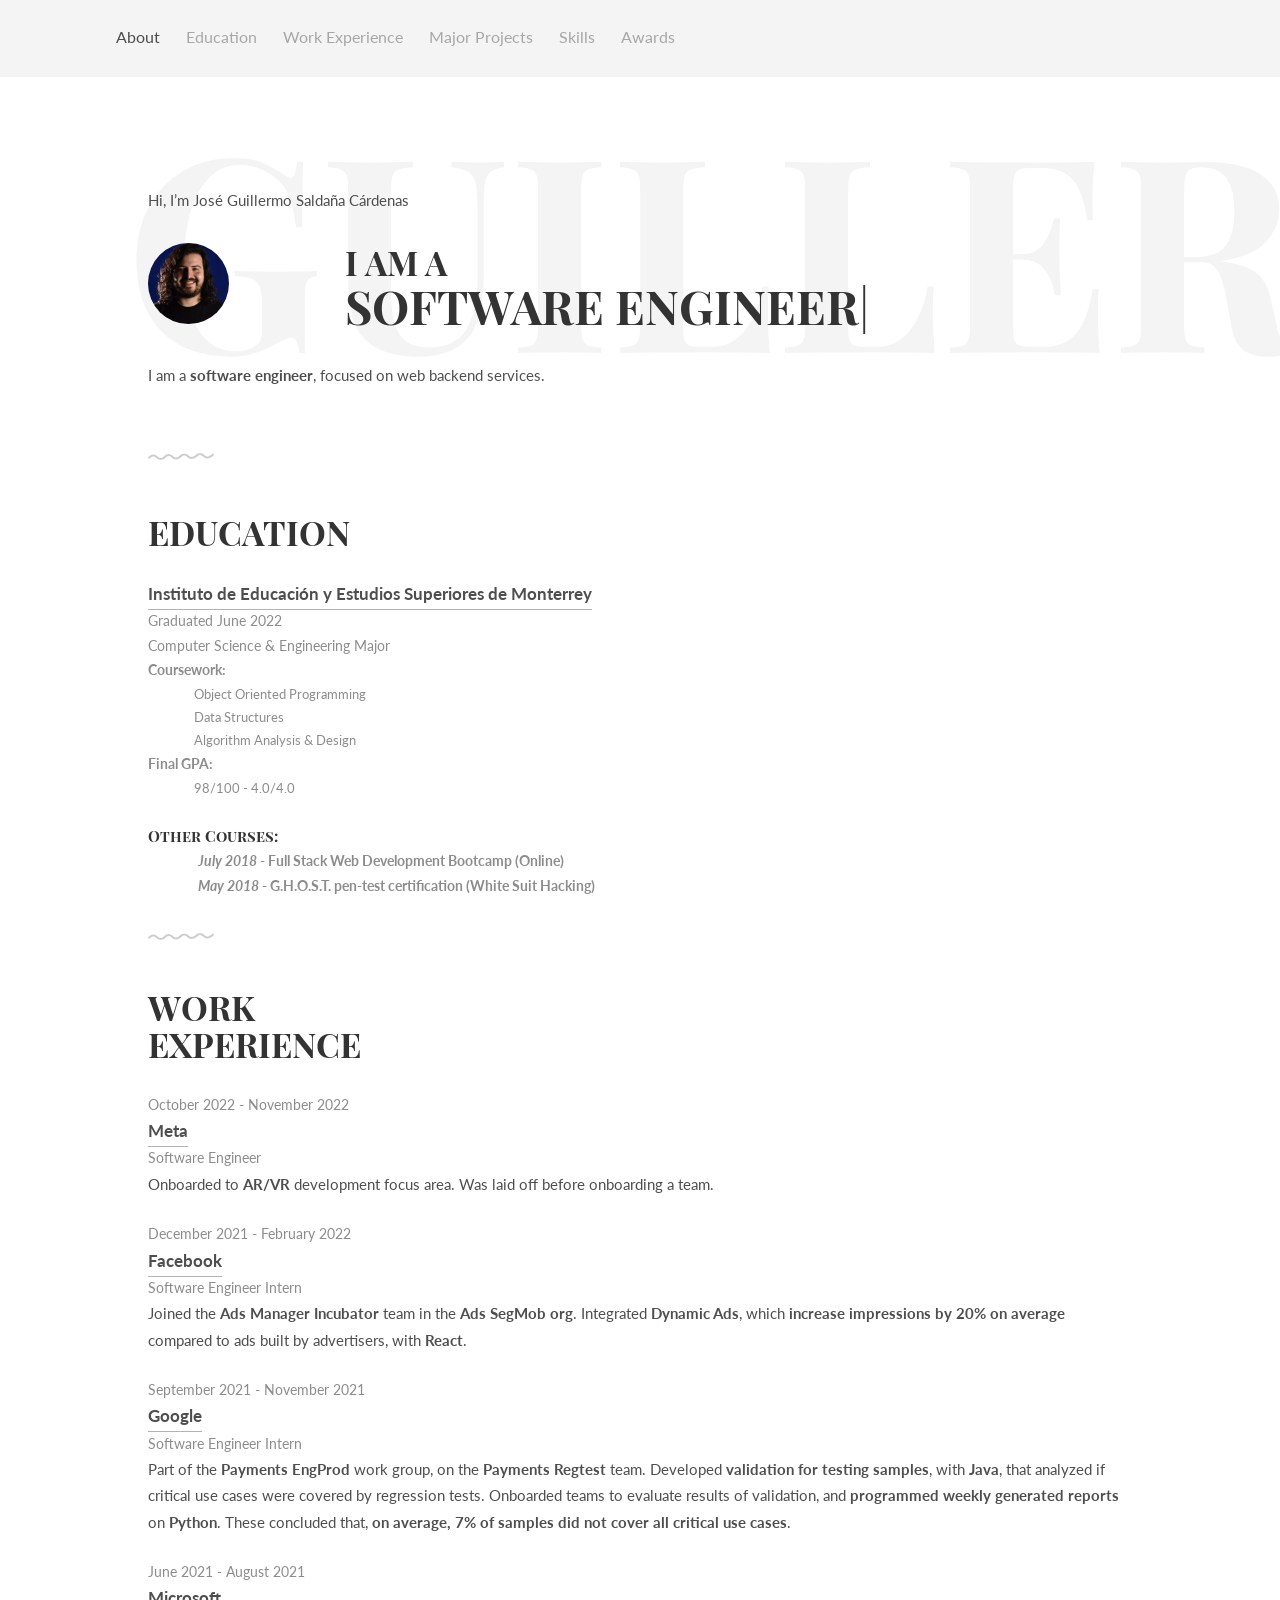
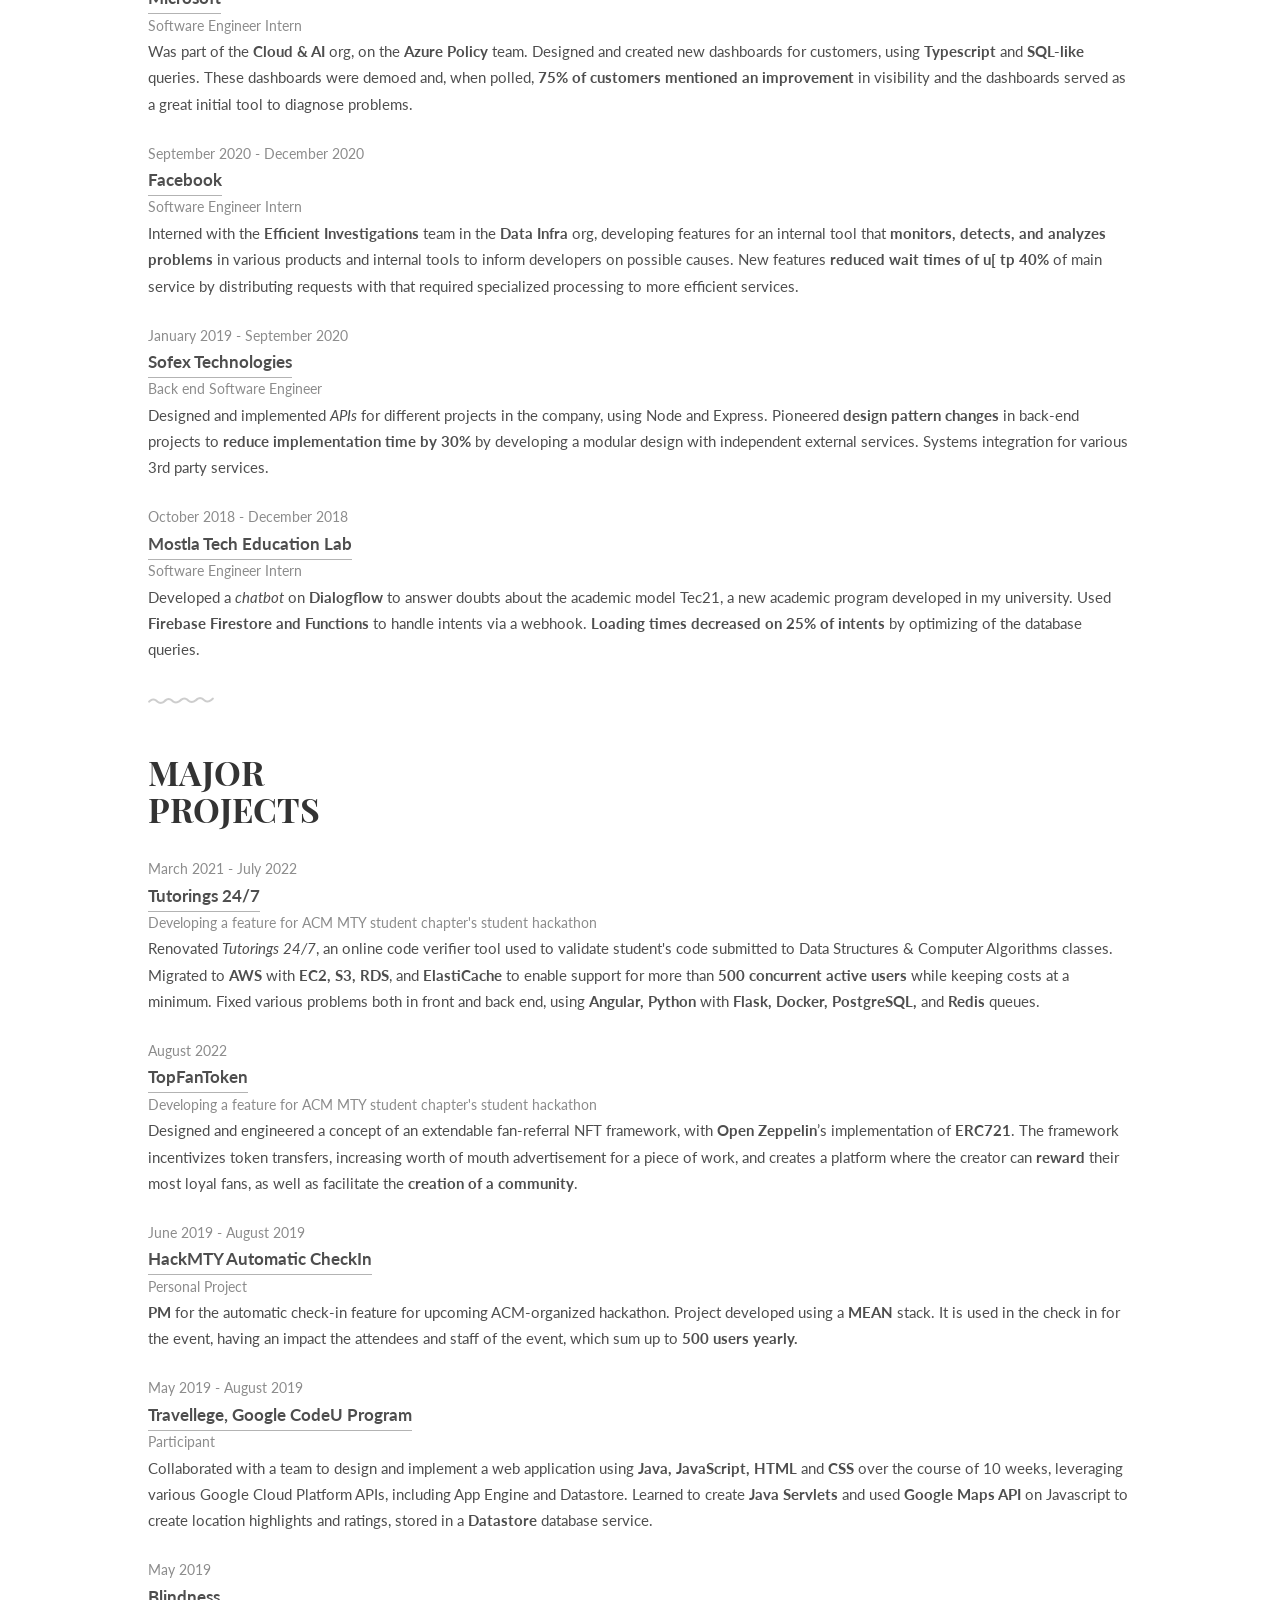
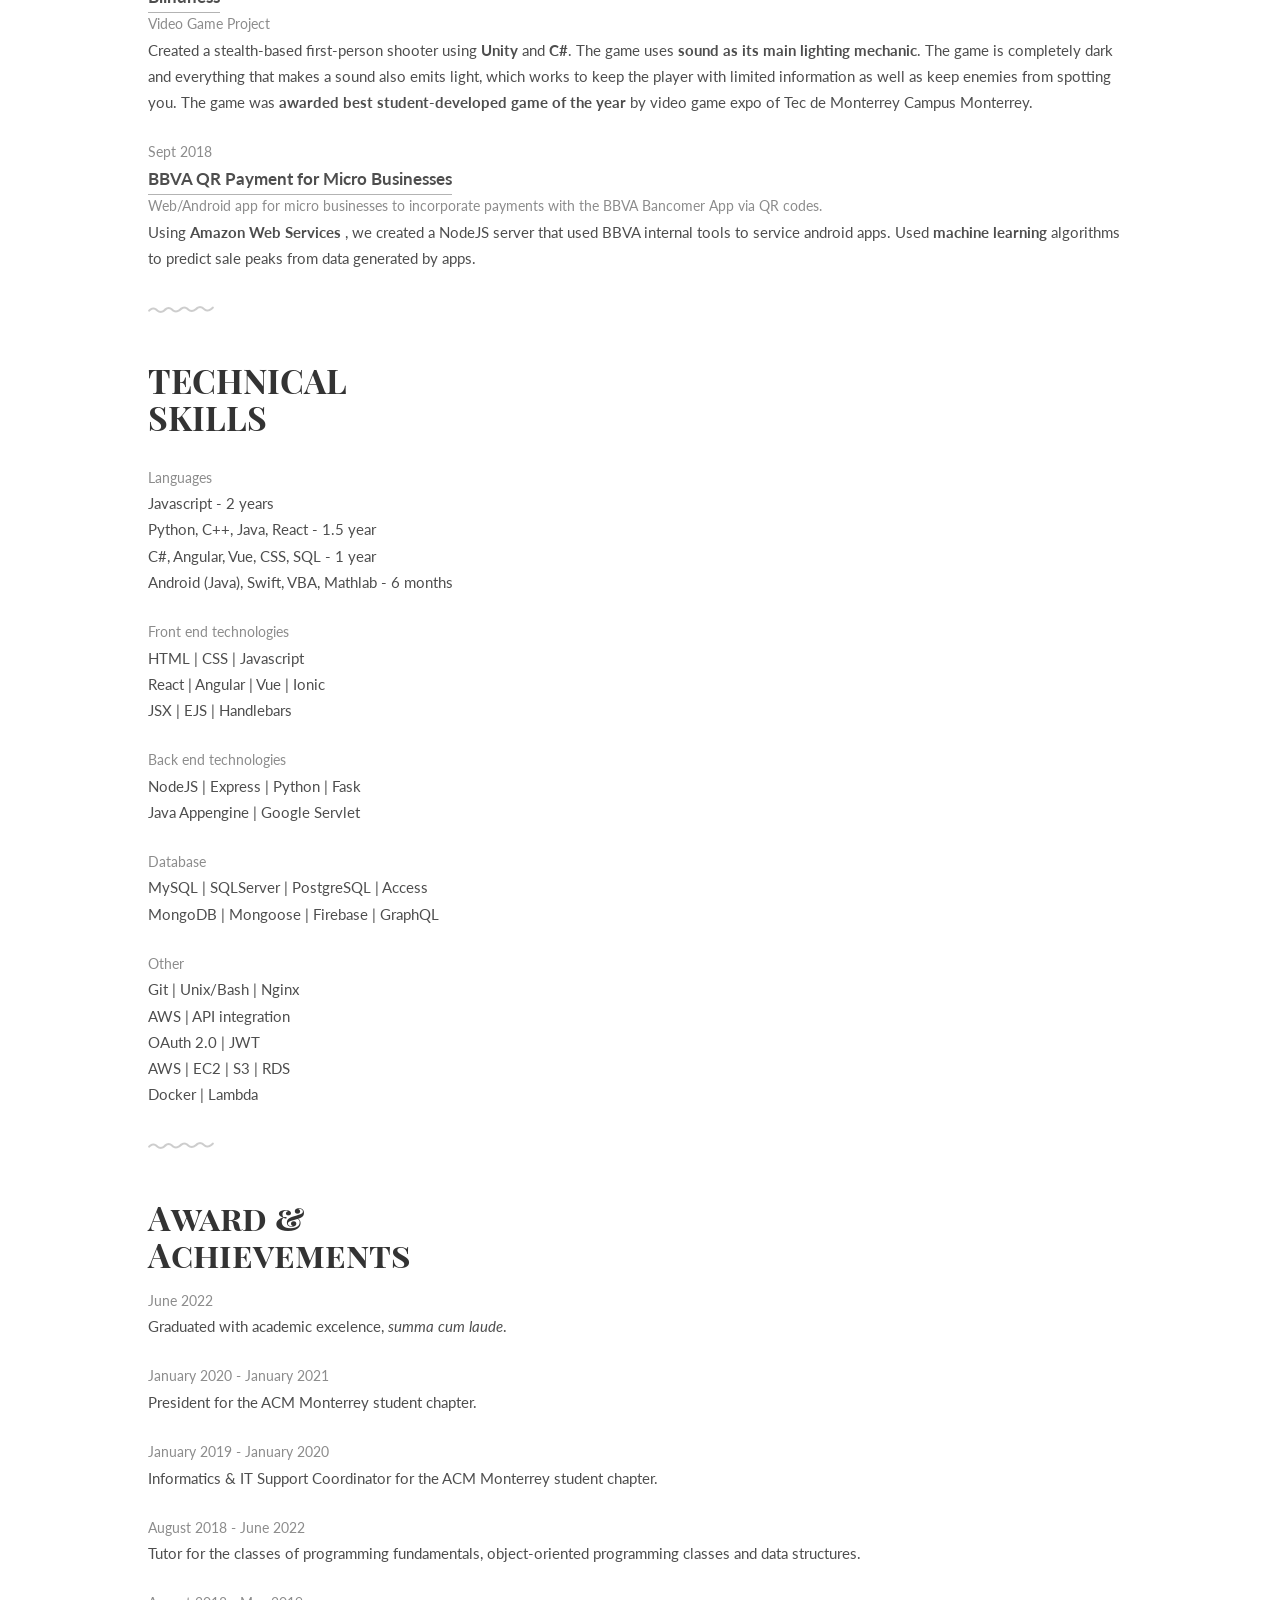
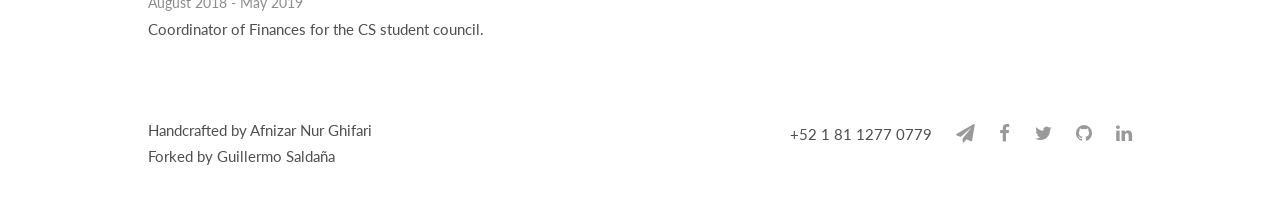
<file: index.html>
<!DOCTYPE html>
<html>
<head>
    <title>José Guillermo Saldaña Cárdenas</title>
    <meta charset="utf-8" />
    <meta name="viewport" content="width=device-width, initial-scale=1">
    <meta name="description" content="Jose Guillermo Saldana's Resume">
    <meta name="author" content="">
    <meta name="viewport" content="width=device-width, initial-scale=1" />
    <link rel="stylesheet" href="css/kube.css" />
    <link rel="stylesheet" href="css/font-awesome.min.css" />
    <link rel="stylesheet" href="css/custom.css" />
    <link rel="shortcut icon" href="img/favicon.png" />
	<link href='https://fonts.googleapis.com/css?family=Playfair+Display+SC:700' rel='stylesheet' type='text/css'>
	<link href='https://fonts.googleapis.com/css?family=Lato:400,700' rel='stylesheet' type='text/css'>
	<style>
		.intro h1:before {
			/* Edit this with your name or anything else */
			content: 'Guillermo';
		}
	</style>
</head>
<body>
	<!-- Navigation -->
	<div class="main-nav">
		<div class="container">
			<header class="group top-nav">
				<div class="navigation-toggle" data-tools="navigation-toggle" data-target="#navbar-1">
				    <span class="logo">Guillermo Saldaña</span>
				</div>
			    <nav id="navbar-1" class="navbar item-nav">
				    <ul>
				        <li class="active"><a href="#about">About</a></li>
				        <li><a href="#education">Education</a></li>
				        <li><a href="#experiences">Work Experience</a></li>
                <li><a href="#projects">Major Projects</a></li>
                <li><a href="#skills">Skills</a></li>
                <li><a href="#awards">Awards</a></li>
                <!-- <li><a href="#events">Event Participation</a></li> -->
				    </ul>
				</nav>
			</header>
		</div>
	</div>

	<!-- Introduction -->
	<div class="intro section" id="about">
		<div class="container">
			<p>Hi, I’m José Guillermo Saldaña Cárdenas</p>
			<div class="units-row units-split wrap">
				<div class="unit-20">
					<img src="img/ava.jpeg" alt="Avatar">
				</div>
				<div class="unit-80">
					<h1>I am a<br><span id="typed"></span></h1>
				</div>
        <p>
          I am a <strong>software engineer</strong>, focused on web backend services.
        </p>
			</div>
		</div>
  </div>

  <!-- Education -->
  <div class="work section second" id="education">
		<div class="container">
			<h1>Education</h1>
			<ul class="work-list">
				<li><a href="https://tec.mx/es" target="_blank">Instituto de Educación y Estudios Superiores de Monterrey</a></li>
        <li>Graduated June 2022 </li>
        <li></li>
        <li>Computer Science & Engineering Major</li>
        <li><strong>Coursework:</strong>
          <ul>
            <li>Object Oriented Programming</li>
            <li>Data Structures</li>
            <li>Algorithm Analysis & Design</li>
          </ul>
        </li>
        <li><strong>Final GPA:</strong> 
          <ul>
            <li>
              98/100 - 4.0/4.0
            </li>
          </ul>
        </li>
			</ul>
			<ul class="work-list">
        <h5><strong>Other Courses:</strong></lh5>
          <ul>
            <li>
                <em> July 2018 </em> - Full Stack Web Development Bootcamp (Online) 
            </li>
            <li>
                <em> May 2018 </em> - G.H.O.S.T. pen-test certification (White Suit Hacking)
            </li>
          </ul>
			</ul>
		</div>
	</div>

	<!-- Work Experience -->
	<div class="work section second" id="experiences">
		<div class="container">
      <h1>Work<br>Experience</h1>
      <ul class="work-list">
        <li>October 2022 - November 2022</li>
        <li><a href="http://www.meta.com" target="_blank">Meta</a></li>
        <li>Software Engineer</li>
        <p>
          Onboarded to <strong>AR/VR</strong> development focus area. Was laid off before onboarding a team.
        </p>
      </ul>
      <ul class="work-list">
        <li>December 2021 - February 2022</li>
        <li><a href="http://www.facebook.com" target="_blank">Facebook</a></li>
        <li>Software Engineer Intern</li>
        <p>
          Joined the <strong>Ads Manager Incubator</strong> team in the <strong>Ads SegMob org</strong>. Integrated <strong>Dynamic Ads</strong>, 
          which <strong>increase impressions by 20% on average</strong> compared to ads built by advertisers, with <strong>React</strong>.
        </p>
      </ul>
      <ul class="work-list">
        <li>September 2021 - November 2021</li>
        <li><a href="http://www.google.com" target="_blank">Google</a></li>
        <li>Software Engineer Intern</li>
        <p>
          Part of the <strong>Payments EngProd</strong> work group, on the <strong>Payments Regtest</strong> team. Developed <strong>validation for testing 
          samples</strong>, with <strong>Java</strong>, that analyzed if critical use cases were covered by regression tests. Onboarded teams to evaluate 
          results of validation, and <strong>programmed weekly generated reports</strong> on <strong>Python</strong>. These concluded that, 
          <strong>on average, 7% of samples did not cover all critical use cases</strong>.
        </p>
      </ul>
      <ul class="work-list">
        <li>June 2021 - August 2021</li>
        <li><a href="http://www.microsoft.com" target="_blank">Microsoft</a></li>
        <li>Software Engineer Intern</li>
        <p>
          Was part of the <strong>Cloud & AI</strong> org, on the <strong>Azure Policy</strong> team. Designed and created new dashboards for customers, 
          using <strong>Typescript</strong> and <strong>SQL-like</strong> queries. These dashboards were demoed and, when polled, 
          <strong>75% of customers mentioned an improvement</strong> in visibility and the dashboards served as a great initial tool to diagnose problems.
        </p>
      </ul>
      <ul class="work-list">
        <li>September 2020 - December 2020</li>
        <li><a href="http://www.facebook.com" target="_blank">Facebook</a></li>
        <li>Software Engineer Intern</li>
        <p>
          Interned with the <strong>Efficient Investigations</strong> team in the <strong>Data Infra</strong> org, developing features for an internal 
          tool that <strong>monitors, detects, and analyzes problems</strong> in various products and internal tools to inform developers 
          on possible causes. New features <strong>reduced wait times of u[ tp 40%</strong> of main service by distributing requests 
          with that required specialized processing to more efficient services.
        </p>
      </ul>
      <ul class="work-list">
        <li>January 2019 - September 2020</li>
        <li><a href="http://www.sofex.com.mx/es/" target="_blank">Sofex Technologies</a></li>
        <li>Back end Software Engineer</li>
        <p>
          Designed and implemented <em> APIs </em> for different projects in the company, using Node and Express.
          Pioneered <strong> design pattern changes </strong> in back-end projects to <strong> reduce implementation
          time by 30% </strong> by developing a modular design with independent external services.
          Systems integration for various 3rd party services.
        </p>
      </ul>
    <ul class="work-list">
      <li>October 2018 - December 2018</li>
      <li><a href="https://mostla.tec.mx" target="_blank">Mostla Tech Education Lab</a></li>
      <li>Software Engineer Intern</li>
      <p>
        Developed a <em> chatbot </em> on <strong> Dialogflow </strong> to answer doubts about the academic model
        Tec21, a new academic program developed in my university.
        Used <strong> Firebase Firestore and Functions </strong> to handle intents via a webhook. <strong> Loading
        times decreased on 25% of intents </strong> by optimizing of the database queries.
      </p>
    </ul>
		</div>
	</div>

	<!-- Projects -->
	<div class="work section second" id="projects">
		<div class="container">
			<h1>Major<br>Projects</h1>
			<ul class="work-list">
				<li>March 2021 - July 2022</li>
				<li><a href="http://tutoring-247.com/" target="_blank">Tutorings 24/7</a></li>
        <li>Developing a feature for ACM MTY student chapter's student hackathon</li>
        <p>
          Renovated <em>Tutorings 24/7</em>, an online code verifier tool used to validate student's code submitted to
          Data Structures & Computer Algorithms classes. Migrated to <strong>AWS</strong> with <strong>EC2, S3, RDS</strong>, and
          <strong> ElastiCache </strong>to enable support for more than <strong>500 concurrent active users</strong> while keeping costs at a minimum.
          Fixed various problems both in front and back end, using <strong>Angular, Python</strong> with <strong>Flask, Docker,
          PostgreSQL,</strong> and <strong>Redis</strong> queues.
        </p>
			</ul>
			<ul class="work-list">
				<li>August 2022</li>
				<li><a href="https://docs.google.com/presentation/d/1bE6DpxIgjau1-u2WMN1eUM4lDTJ-CmxQnKEsEVCPBtk/edit?usp=sharing" target="_blank">TopFanToken</a></li>
        <li>Developing a feature for ACM MTY student chapter's student hackathon</li>
        <p>
          Designed and engineered a concept of an extendable fan-referral NFT framework, with <strong>Open Zeppelin</strong>’s 
          implementation of <strong>ERC721</strong>. The framework incentivizes token transfers, increasing worth of mouth 
          advertisement for a piece of work, and creates a platform where the creator can <strong>reward</strong> their most
           loyal fans, as well as facilitate the <strong>creation of a community</strong>.

        </p>
			</ul>
			<ul class="work-list">
				<li>June 2019 - August 2019</li>
				<li><a href="http://register.hackmty.com" target="_blank">HackMTY Automatic CheckIn</a></li>
        <li>Personal Project</li>
        <p>
            <strong> PM </strong> for the automatic check-in feature for upcoming ACM-organized hackathon.
            Project developed using a <strong> MEAN </strong> stack.
            It is used in the check in for the event, having an impact the attendees and staff of the event, which sum up to <strong> 500 users yearly. </strong>
        </p>
			</ul>
			<ul class="work-list">
				<li>May 2019 - August 2019</li>
				<li><a href="https://summerofcode.withgoogle.com/" target="_blank">Travellege, Google CodeU Program</a></li>
        <li>Participant</li>
        <p>
          Collaborated with a team to design and implement a web application using
          <strong> Java, JavaScript, HTML </strong> and <strong> CSS </strong> over the course of 10 weeks, leveraging
          various Google Cloud Platform APIs, including App Engine and Datastore.
          Learned to create <strong>Java Servlets </strong> and used <strong>Google Maps API </strong> on Javascript to
          create location highlights and ratings, stored in a <strong> Datastore </strong> database service.
        </p>
      </ul>
			<ul class="work-list">
				<li>May 2019</li>
				<li><a href="https://drive.google.com/drive/folders/1TQ0kQak2fXFTuSpmjvBuwqsvf_dl1VsI?usp=share_link" target="_blank">Blindness</a></li>
        <li>Video Game Project</li>
        <p>
          Created a stealth-based first-person shooter using <strong>Unity</strong> and <strong>C#</strong>. The game uses <strong>sound as its main 
          lighting mechanic</strong>. The game is completely dark and everything that makes a sound also emits light, which works to keep the player with 
          limited information as well as keep enemies from spotting you.

          The game was <strong> awarded best student-developed game of the year </strong> by video game expo of Tec de Monterrey Campus Monterrey.
        </p>
      </ul>
			<ul class="work-list">
				<li>Sept 2018</li>
				<li><a href="https://www.bbva.mx" target="_blank">BBVA QR Payment for Micro Businesses</a></li>
        <li>Web/Android app for micro businesses to incorporate payments with the BBVA Bancomer App via QR codes.</li>
        <p>
          Using <strong> Amazon Web Services </strong>, we created a NodeJS server that used</strong> BBVA internal tools</strong>
          to service android apps. Used <strong> machine learning </strong> algorithms to predict sale peaks from data generated by apps.
        </p>
      </ul>
        

		</div>
	</div>

  <!-- Technical Skills -->
  <div class="skills section second" id="skills">
    <div class="container">
      <h1>Technical<br>Skills</h1>
      <ul class="skill-list list-flat">
        <li>Languages</li>
        <li>Javascript - 2 years</li>
        <li>Python, C++, Java, React - 1.5 year</li>
        <li>C#, Angular, Vue, CSS, SQL - 1 year</li>
        <li>Android (Java), Swift, VBA, Mathlab - 6 months</li>
      </ul>
      <ul class="skill-list list-flat">
        <li>Front end technologies</li>
        <li>HTML | CSS | Javascript</li>
        <li>React | Angular | Vue | Ionic</li>
        <li>JSX | EJS | Handlebars</li>
      </ul>
      <ul class="skill-list list-flat">
        <li>Back end technologies</li>
        <li>NodeJS | Express | Python | Fask</li> 
        <li>Java Appengine | Google Servlet </li>
      </ul>
      <ul class="skill-list list-flat">
        <li>Database</li>
        <li>MySQL | SQLServer | PostgreSQL | Access</li>
        <li>MongoDB | Mongoose | Firebase | GraphQL </li>
      </ul>
      <ul class="skill-list list-flat">
        <li>Other</li>
        <li>Git | Unix/Bash | Nginx </li>
        <li>AWS | API integration </li>
        <li>OAuth 2.0 | JWT </li>
        <li>AWS | EC2 | S3 | RDS</li>
        <li>Docker | Lambda</li>
      </ul>
    </div>
  </div>

	<!-- Award & Achievements -->
	<div class="award second" id="awards">
		<div class="container">
			<h1>Award &amp;<br>Achievements</h1>
			<ul class="award-list list-flat">
        <li>June 2022</li>
				<li>
          Graduated with academic excelence, <i>summa cum laude</i>.
        </li>
			</ul>
			<ul class="award-list list-flat">
        <li>January 2020 - January 2021</li>
				<li>
          President for the ACM Monterrey student chapter.
        </li>
			</ul>
			<ul class="award-list list-flat">
        <li>January 2019 - January 2020</li>
				<li>
          Informatics & IT Support Coordinator for the ACM Monterrey student chapter.
        </li>
			</ul>
			<ul class="award-list list-flat">
				<li>August 2018 - June 2022</li>
        <li>Tutor for the classes of programming fundamentals, object-oriented
        programming classes and data structures.</li>
			</ul>
			<ul class="award-list list-flat">
				<li>August 2018 - May 2019</li>
        <li>
          Coordinator of Finances for the CS student council.
				</li>
			</ul>
		</div>
  </div>
  
  
	<footer>
      <div class="container">
        <div class="units-row">
            <div class="unit-50">
              <p>Handcrafted by Afnizar Nur Ghifari <br>  Forked by Guillermo Saldaña</p>
            </div>
            <div class="unit-50">
            <ul class="social list-flat right">
              <li>+52 1 81 1277 0779</li>
              <li><a href="mailto:jgmosaldanac@gmail.com"><i class="fa fa-send"></i></a></li>
              <li><a href="https://www.facebook.com/memosaldanac"><i class="fa fa-facebook"></i></a></li>
              <li><a href="http://twitter.com/memo_saldana"><i class="fa fa-twitter"></i></a></li>
              <li><a href="https://github.com/memo-saldana/"><i class="fa fa-github"></i></a></li>
              <li><a href="https://linkedin.com/in/jgmo-saldanac/"><i class="fa fa-linkedin"></i></a></li>
            </ul>
            
            </div>
        </div>
      </div>
    </footer>
	<!-- Javascript -->
	<script src="js/jquery.min.js"></script>
	<script src="js/typed.min.js"></script>
    <script src="js/kube.min.js"></script>
    <script src="js/site.js"></script>
    <script>
		function newTyped(){}$(function(){$("#typed").typed({
		// Change to edit type effect
		strings: ["Software Engineer", "Fullstack Software Engineer","Web Developer", "Backend Software Engineer", "Human"],

		typeSpeed:90,backDelay:700,contentType:"html",loop:!0,resetCallback:function(){newTyped()}}),$(".reset").click(function(){$("#typed").typed("reset")})});
    </script>
</body>
</html>
</file>
<file: css/kube.css>
/*
 *  Kube Framework 4
 *  Draco HTML Template by @afnizarnur
 *  License: Attribution-NonCommercial-ShareAlike 4.0 International (CC BY-NC-SA 4.0)
*/

/* =Reset
-----------------------------------------------------------------------------*/
*,
*:before,
*:after {
  -webkit-box-sizing: border-box;
  -moz-box-sizing: border-box;
  box-sizing: border-box;
}
html {
  font-family: sans-serif;
  -ms-text-size-adjust: 100%;
  -webkit-text-size-adjust: 100%;
}
html,
body,
div,
span,
object,
iframe,
p,
blockquote,
pre,
a,
abbr,
acronym,
address,
big,
cite,
code,
del,
dfn,
em,
img,
ins,
kbd,
q,
s,
samp,
small,
strike,
strong,
sub,
sup,
tt,
var,
b,
u,
i,
center,
dl,
dt,
dd,
ol,
ul,
li,
fieldset,
form,
label,
legend,
table,
caption,
tbody,
tfoot,
thead,
tr,
th,
td,
article,
aside,
canvas,
details,
embed,
figure,
figcaption,
footer,
header,
hgroup,
menu,
nav,
output,
ruby,
section,
summary,
time,
mark,
audio,
video,
h1,
h2,
h3,
h4,
h5,
h6 {
  margin: 0;
  padding: 0;
  border: 0;
  outline: 0;
  font-size: 100%;
  vertical-align: baseline;
  background: transparent;
}
a:active,
a:hover {
  outline: 0;
}
article,
aside,
details,
figcaption,
figure,
footer,
header,
hgroup,
main,
nav,
section,
embed,
object,
iframe,
audio,
video,
canvas,
progress,
meter,
output,
textarea {
  display: block;
}
audio:not([controls]) {
  display: none;
  height: 0;
}
/* To prevent some browsers from inserting quotes on q and p */
blockquote,
q {
  quotes: none;
}
blockquote p:before,
blockquote p:after,
q:before,
q:after {
  content: '';
  content: none;
}
/* Table reset */
table {
  border-collapse: collapse;
  border-spacing: 0;
}
caption,
th,
td {
  text-align: left;
  vertical-align: top;
}
thead th,
thead td {
  font-weight: bold;
  vertical-align: bottom;
}
/* Image inside */
a img,
th img,
td img {
  vertical-align: top;
}
button,
input,
select,
textarea {
  margin: 0;
}
textarea {
  overflow: auto;
  vertical-align: top;
  resize: vertical;
}
/* Normalize buttons in IE */
button {
  width: auto;
  overflow: visible;
}
/* Hand cursor on clickable controls */
input[type="reset"],
input[type="submit"],
input[type="file"],
input[type="radio"],
input[type="checkbox"],
select,
button {
  cursor: pointer;
}
/* Trick with vertical align for radio and checkbox  */
input[type="radio"],
input[type="checkbox"] {
  font-size: 110%;
  position: relative;
  top: -1px;
  margin-right: 3px;
}
/* Normalize search fields */
input[type="search"] {
  -webkit-appearance: textfield;
}
input[type="search"]::-webkit-search-decoration,
input[type="search"]::-webkit-search-cancel-button {
  -webkit-appearance: none;
}
/* Normalize horizontal line */
hr {
  display: block;
  height: 1px;
  border: 0;
  border-top: 1px solid #ddd;
}
/* Responsive media */
img,
video,
audio,
embed,
object {
  max-width: 100%;
}
img,
video,
embed,
object {
  height: auto;
}
embed,
object {
  height: 100%;
}
img {
  vertical-align: middle;
  -ms-interpolation-mode: bicubic;
}
/* =Typography
-----------------------------------------------------------------------------*/
body {
  font-family: "Helvetica Neue", Helvetica, Tahoma, sans-serif;
  font-size: 0.9375em;
  line-height: 1.65em;
  background: #ffffff;
  color: #222222;
}
/* =Links
-----------------------------------------------------------------------------*/
a {
  color: #134da5;
}
a:focus,
a:hover {
  color: #de2c3b;
}
/* =Headings
-----------------------------------------------------------------------------*/
h1,
h2,
h3,
h4,
h5,
h6,
.h1,
.h2,
.h3,
.h4,
.h5,
.h6 {
  font-family: "Helvetica Neue", Helvetica, Tahoma, sans-serif;
  font-weight: bold;
  color: #000000;
  text-rendering: optimizeLegibility;
  margin: 0 0 .5em 0;
}
h1,
.h1,
h2,
.h2 {
  line-height: 1.1;
}
h3,
.h3,
h4,
.h4 {
  line-height: 1.3;
}
h1,
.h1 {
  font-size: 2.25em;
}
h2,
.h2 {
  font-size: 1.5em;
  margin-bottom: .7em;
}
h3,
.h3 {
  font-size: 1.3125em;
}
h4,
.h4 {
  font-size: 1.125em;
}
h5,
.h5 {
  font-size: 1em;
}
h6,
.h6 {
  font-size: 0.75em;
  text-transform: uppercase;
}
/* =Lead
-----------------------------------------------------------------------------*/
.lead {
  font-size: 1.3125em;
  line-height: 1.5;
  margin-bottom: 1.0999999999999999em;
}
/* =Line height and margin
-----------------------------------------------------------------------------*/
p,
ul,
ol,
dl,
dd,
dt,
blockquote,
td,
th {
  line-height: 1.65em;
}
ul,
ol,
ul ul,
ol ol,
ul ol,
ol ul {
  margin: 0 0 0 3.3em;
}
ul li,
ol li {
  text-align: left;
}
ol ol li {
  list-style-type: lower-alpha;
}
ol ol ol li {
  list-style-type: lower-roman;
}
p,
ul,
ol,
dl,
blockquote,
hr,
pre,
table,
form,
fieldset,
figure,
address {
  margin-bottom: 1.65em;
}
/* =Blockquote
-----------------------------------------------------------------------------*/
blockquote {
  position: relative;
  font-style: italic;
  font-size: 1.125em;
  margin-left: 2.4749999999999996em;
  padding-left: 1.65em;
  border-left: 2px solid #dddddd;
}
blockquote p {
  margin-bottom: .5em;
}
blockquote small,
cite {
  color: rgba(0, 0, 0, 0.4);
  font-style: italic;
}
small,
blockquote cite {
  font-size: 12.75px;
  line-height: 1;
}
/* =Address
-----------------------------------------------------------------------------*/
address {
  font-style: normal;
}
/* =Definition list
-----------------------------------------------------------------------------*/
dl dt {
  font-weight: bold;
}
dd {
  margin-left: 1.65em;
}
/* =Text-level
-----------------------------------------------------------------------------*/
s,
del {
  text-decoration: line-through;
}
abbr[title],
dfn[title] {
  border-bottom: 1px dotted #0f0f0f;
  cursor: help;
}
strong,
b {
  font-weight: bold;
}
em,
i {
  font-style: italic;
}
sub,
sup {
  font-size: 11.25px;
  line-height: 0;
  position: relative;
}
sup {
  top: -0.5em;
}
sub {
  bottom: -0.25em;
}
figcaption {
  margin: .3em 0;
  font-size: 12.75px;
  font-style: italic;
}
ins,
u {
  text-decoration: underline;
}
mark {
  background-color: #ffc800;
  color: #0f0f0f;
  text-decoration: none;
}
/* =Code
-----------------------------------------------------------------------------*/
pre,
code,
kbd,
samp,
var,
output {
  font-size: 90%;
  font-style: normal;
  font-family: Menlo, Monaco, Consolas, "Courier New", monospace;
}
pre {
  margin-top: 1.65em;
  font-size: 100%;
  line-height: 1.5;
  color: #222222;
  overflow: auto;
}
code,
samp,
kbd {
  padding: 3px 6px 2px 6px;
  display: inline-block;
  line-height: 1;
  border-radius: 2px;
}
code {
  background: #f4f4f4;
  border: 1px solid #d4d4d4;
}
pre code {
  font-size: 100%;
  border: none;
  padding: 0;
  background: none;
  line-height: 1.65em;
}
var {
  color: rgba(0, 0, 0, 0.5);
}
samp {
  background: #d3e3fb;
  border: 1px solid #b2cef8;
}
kbd {
  background: #0f0f0f;
  color: rgba(255, 255, 255, 0.85);
  white-space: nowrap;
}
/* =Form
-----------------------------------------------------------------------------*/
button:active,
button:focus {
  outline: none;
}
textarea,
select {
  font-family: "Helvetica Neue", Helvetica, Tahoma, sans-serif;
  font-size: 1em;
  box-shadow: none;
}
textarea,
select[multiple],
select[multiple="multiple"] {
  padding: 0.3em 0.35em;
  line-height: 1.35em;
  width: 100%;
}
input[type="text"],
input[type="password"],
input[type="email"],
input[type="url"],
input[type="phone"],
input[type="tel"],
input[type="number"],
input[type="datetime"],
input[type="date"],
input[type="month"],
input[type="color"],
input[type="time"],
input[type="search"],
input[type="datetime-local"] {
  font-family: "Helvetica Neue", Helvetica, Tahoma, sans-serif;
  font-size: 1em;
  box-shadow: none;
  padding: 0.3em 0.35em;
  line-height: 1.65em;
  border-radius: 0;
  outline: none;
}
select[multiple],
select[multiple="multiple"],
textarea,
input[type="text"],
input[type="password"],
input[type="email"],
input[type="url"],
input[type="phone"],
input[type="tel"],
input[type="number"],
input[type="datetime"],
input[type="date"],
input[type="month"],
input[type="color"],
input[type="time"],
input[type="search"],
input[type="datetime-local"] {
  background: #ffffff;
  border: 1px solid #cccccc;
  position: relative;
  z-index: 2;
  -webkit-appearance: none;
}
textarea[disabled],
input[type="text"][disabled],
input[type="password"][disabled],
input[type="email"][disabled],
input[type="url"][disabled],
input[type="phone"][disabled],
input[type="tel"][disabled],
input[type="number"][disabled],
input[type="datetime"][disabled],
input[type="date"][disabled],
input[type="month"][disabled],
input[type="color"][disabled],
input[type="time"][disabled],
input[type="search"][disabled],
input[type="datetime-local"][disabled] {
  resize: none;
  color: rgba(0, 0, 0, 0.5);
}
select[disabled],
input[type="checkbox"][disabled],
input[type="radio"][disabled] {
  cursor: default;
}
input::-moz-focus-inner,
button::-moz-focus-inner {
  border: 0;
  padding: 0;
}
input[type="range"] {
  position: relative;
  top: 3px;
}
select {
  margin-bottom: 0 !important;
}
fieldset {
  padding: 1.65em;
  margin-bottom: 1.65em;
  border: 1px solid #cccccc;
}
fieldset *:last-child {
  margin-bottom: 0 !important;
}
legend {
  font-weight: bold;
  padding: 0 1em;
  margin-left: -1em;
}
/* =Tables
-----------------------------------------------------------------------------*/
table {
  max-width: 100%;
  width: 100%;
  empty-cells: show;
}
table caption {
  text-transform: uppercase;
  padding: 0 1.0999999999999999em;
  color: rgba(0, 0, 0, 0.4);
  font-size: 12.75px;
}
table th,
table td {
  border-bottom: 1px solid #eeeeee;
  padding: 0.825em 1.0999999999999999em;
}
table tfoot th,
table tfoot td {
  color: rgba(0, 0, 0, 0.4);
}
/* =Grid
-----------------------------------------------------------------------------*/
.units-container:after,
.units-row:after {
  content: "";
  display: table;
  clear: both;
}
.units-container:after,
.units-row:after {
  content: "";
  display: table;
  clear: both;
}
.units-container {
  /* it's the trick to not collapse padding-top in the child element */

  padding-top: 1px;
  margin-top: -1px;
}
.units-row {
  margin-bottom: 1.65em;
}
.width-100,
.unit-100 {
  width: 100%;
}
.width-90,
.unit-90 {
  width: 90%;
}
.width-80,
.unit-80 {
  width: 80%;
}
.width-75,
.unit-75 {
  width: 75%;
}
.width-70,
.unit-70 {
  width: 70%;
}
.width-66,
.unit-66 {
  width: 66.6%;
}
.width-65,
.unit-65 {
  width: 65%;
}
.width-60,
.unit-60 {
  width: 60%;
}
.width-50,
.unit-50 {
  width: 50%;
}
.width-40,
.unit-40 {
  width: 40%;
}
.width-35,
.unit-35 {
  width: 35%;
}
.width-33,
.unit-33 {
  width: 33.3%;
}
.width-30,
.unit-30 {
  width: 30%;
}
.width-25,
.unit-25 {
  width: 25%;
}
.width-20,
.unit-20 {
  width: 20%;
}
.width-10,
.unit-10 {
  width: 10%;
}
.units-row .unit-90,
.units-row .unit-80,
.units-row .unit-75,
.units-row .unit-70,
.units-row .unit-66,
.units-row .unit-65,
.units-row .unit-60,
.units-row .unit-50,
.units-row .unit-40,
.units-row .unit-35,
.units-row .unit-33,
.units-row .unit-30,
.units-row .unit-25,
.units-row .unit-20,
.units-row .unit-10 {
  float: left;
  margin-left: 3%;
}
.units-row .unit-90:first-child,
.units-row .unit-80:first-child,
.units-row .unit-75:first-child,
.units-row .unit-70:first-child,
.units-row .unit-66:first-child,
.units-row .unit-65:first-child,
.units-row .unit-60:first-child,
.units-row .unit-50:first-child,
.units-row .unit-40:first-child,
.units-row .unit-35:first-child,
.units-row .unit-33:first-child,
.units-row .unit-30:first-child,
.units-row .unit-25:first-child,
.units-row .unit-20:first-child,
.units-row .unit-10:first-child {
  margin-left: 0;
}
.units-row .unit-90 {
  width: 89.7%;
}
.units-row .unit-80 {
  width: 79.4%;
}
.units-row .unit-75 {
  width: 74.25%;
}
.units-row .unit-70 {
  width: 69.1%;
}
.units-row .unit-66 {
  width: 65.66666666666666%;
}
.units-row .unit-65 {
  width: 65.66666666666666%;
}
.units-row .unit-60 {
  width: 58.800000000000004%;
}
.units-row .unit-50 {
  width: 48.5%;
}
.units-row .unit-40 {
  width: 38.2%;
}
.units-row .unit-35 {
  width: 31.333333333333332%;
}
.units-row .unit-33 {
  width: 31.333333333333332%;
}
.units-row .unit-30 {
  width: 27.9%;
}
.units-row .unit-25 {
  width: 22.75%;
}
.units-row .unit-20 {
  width: 17.6%;
}
.units-row .unit-10 {
  width: 7.3%;
}
.unit-push-90,
.unit-push-80,
.unit-push-75,
.unit-push-70,
.unit-push-66,
.unit-push-65,
.unit-push-60,
.unit-push-50,
.unit-push-40,
.unit-push-35,
.unit-push-33,
.unit-push-30,
.unit-push-25,
.unit-push-20,
.unit-push-10 {
  position: relative;
}
.unit-push-90 {
  left: 92.7%;
}
.unit-push-80 {
  left: 82.4%;
}
.unit-push-75 {
  left: 77.25%;
}
.unit-push-70 {
  left: 72.1%;
}
.unit-push-66 {
  left: 68.66666666666666%;
}
.unit-push-65 {
  left: 68.66666666666666%;
}
.unit-push-60 {
  left: 61.800000000000004%;
}
.unit-push-50 {
  left: 51.5%;
}
.unit-push-40 {
  left: 41.2%;
}
.unit-push-35 {
  left: 34.33333333333333%;
}
.unit-push-33 {
  left: 34.33333333333333%;
}
.unit-push-30 {
  left: 30.9%;
}
.unit-push-25 {
  left: 25.75%;
}
.unit-push-20 {
  left: 20.6%;
}
.unit-push-10 {
  left: 10.3%;
}
.units-row .unit-push-right {
  float: right;
}
.units-row .unit-role-right {
  margin-left: 3%;
  float: right;
}
.units-row .unit-role-left {
  margin-left: 0;
}
.centered,
.unit-centered {
  float: none !important;
  margin: 0 auto !important;
}
.unit-padding {
  padding: 1.65em;
}
.units-padding .unit-100,
.units-padding .unit-90,
.units-padding .unit-80,
.units-padding .unit-75,
.units-padding .unit-70,
.units-padding .unit-66,
.units-padding .unit-65,
.units-padding .unit-60,
.units-padding .unit-50,
.units-padding .unit-40,
.units-padding .unit-35,
.units-padding .unit-33,
.units-padding .unit-30,
.units-padding .unit-25,
.units-padding .unit-20,
.units-padding .unit-10 {
  padding: 1.65em;
}
.units-split .unit-90,
.units-split .unit-80,
.units-split .unit-75,
.units-split .unit-70,
.units-split .unit-66,
.units-split .unit-65,
.units-split .unit-60,
.units-split .unit-50,
.units-split .unit-40,
.units-split .unit-35,
.units-split .unit-33,
.units-split .unit-30,
.units-split .unit-25,
.units-split .unit-20,
.units-split .unit-10 {
  margin-left: 0;
}
.units-split .unit-90 {
  width: 90%;
}
.units-split .unit-80 {
  width: 80%;
}
.units-split .unit-75 {
  width: 75%;
}
.units-split .unit-70 {
  width: 70%;
}
.units-split .unit-66 {
  width: 66.6%;
}
.units-split .unit-65 {
  width: 65%;
}
.units-split .unit-60 {
  width: 60%;
}
.units-split .unit-50 {
  width: 50%;
}
.units-split .unit-40 {
  width: 40%;
}
.units-split .unit-35 {
  width: 35%;
}
.units-split .unit-33 {
  width: 33.3%;
}
.units-split .unit-30 {
  width: 30%;
}
.units-split .unit-25 {
  width: 25%;
}
.units-split .unit-20 {
  width: 20%;
}
.units-split .unit-10 {
  width: 10%;
}
/* =Blocks
-----------------------------------------------------------------------------*/
.blocks-2,
.blocks-3,
.blocks-4,
.blocks-5,
.blocks-6 {
  padding-left: 0;
  list-style: none;
  margin-left: -3%;
}
.blocks-2:after,
.blocks-3:after,
.blocks-4:after,
.blocks-5:after,
.blocks-6:after {
  content: "";
  display: table;
  clear: both;
}
.blocks-2:after,
.blocks-3:after,
.blocks-4:after,
.blocks-5:after,
.blocks-6:after {
  content: "";
  display: table;
  clear: both;
}
.blocks-2 > li,
.blocks-3 > li,
.blocks-4 > li,
.blocks-5 > li,
.blocks-6 > li {
  height: auto;
  float: left;
  margin-bottom: 1.65em;
  margin-left: 3%;
}
.blocks-2 > li ul,
.blocks-3 > li ul,
.blocks-4 > li ul,
.blocks-5 > li ul,
.blocks-6 > li ul {
  list-style-type: disc;
}
.blocks-2 > li ul ul,
.blocks-3 > li ul ul,
.blocks-4 > li ul ul,
.blocks-5 > li ul ul,
.blocks-6 > li ul ul {
  list-style-type: circle;
}
.blocks-2 > li li,
.blocks-3 > li li,
.blocks-4 > li li,
.blocks-5 > li li,
.blocks-6 > li li {
  float: none;
  margin: 0;
}
.blocks-2 > li {
  width: 47%;
}
.blocks-3 > li {
  width: 30.333333333333332%;
}
.blocks-4 > li {
  width: 22%;
}
.blocks-5 > li {
  width: 17%;
}
.blocks-6 > li {
  width: 13.666666666666666%;
}
.block-first {
  clear: both;
}
/* =Tables
-----------------------------------------------------------------------------*/
table.table-bordered td,
table.table-bordered th {
  border: 1px solid #eeeeee;
}
table.table-simple td,
table.table-simple th,
table.table-simple caption {
  border: none;
  padding-left: 0;
}
table.table-flat td,
table.table-flat th,
table.table-flat caption {
  border: none;
  padding: 0;
}
table.table-stroked td,
table.table-stroked th {
  border-bottom: 1px solid #eeeeee;
}
table.table-stripped tbody tr:nth-child(odd) td {
  background: #f8f8f8;
}
table.table-hovered tbody tr:hover td {
  background-color: #f4f4f4;
}
/* Responsive Tables */
.table-container {
  width: 100%;
  overflow: auto;
  margin-bottom: 1.65em;
}
.table-container table {
  margin-bottom: 0;
}
.table-container::-webkit-scrollbar {
  -webkit-appearance: none;
  width: 14px;
  height: 14px;
}
.table-container::-webkit-scrollbar-thumb {
  border-radius: 8px;
  border: 3px solid #fff;
  background-color: rgba(0, 0, 0, 0.3);
}
/* =Forms
-----------------------------------------------------------------------------*/
.forms .btn,
.forms input[type="submit"].btn,
.forms button,
.forms input[type="submit"],
.forms input[type="reset"] {
  padding: 0.3625em 1.3em;
}
.forms .btn-outline {
  padding: 0.3em 1.3em;
}
.forms .btn-outline.bold {
  padding: 0.2375em 1.3em;
}
.forms label {
  display: block;
  margin-bottom: 1.0999999999999999em;
}
.forms input[type="text"],
.forms input[type="password"],
.forms input[type="email"],
.forms input[type="url"],
.forms input[type="phone"],
.forms input[type="tel"],
.forms input[type="number"],
.forms input[type="datetime"],
.forms input[type="date"],
.forms input[type="month"],
.forms input[type="color"],
.forms input[type="time"],
.forms input[type="search"],
.forms input[type="range"],
.forms input[type="file"],
.forms input[type="datetime-local"],
.forms textarea,
.forms select {
  display: block;
}
.forms-inline input[type="text"],
.forms-inline-list input[type="text"],
.forms-inline input[type="password"],
.forms-inline-list input[type="password"],
.forms-inline input[type="email"],
.forms-inline-list input[type="email"],
.forms-inline input[type="url"],
.forms-inline-list input[type="url"],
.forms-inline input[type="phone"],
.forms-inline-list input[type="phone"],
.forms-inline input[type="tel"],
.forms-inline-list input[type="tel"],
.forms-inline input[type="number"],
.forms-inline-list input[type="number"],
.forms-inline input[type="datetime"],
.forms-inline-list input[type="datetime"],
.forms-inline input[type="date"],
.forms-inline-list input[type="date"],
.forms-inline input[type="month"],
.forms-inline-list input[type="month"],
.forms-inline input[type="color"],
.forms-inline-list input[type="color"],
.forms-inline input[type="time"],
.forms-inline-list input[type="time"],
.forms-inline input[type="search"],
.forms-inline-list input[type="search"],
.forms-inline input[type="range"],
.forms-inline-list input[type="range"],
.forms-inline input[type="file"],
.forms-inline-list input[type="file"],
.forms-inline input[type="datetime-local"],
.forms-inline-list input[type="datetime-local"],
.forms-inline textarea,
.forms-inline-list textarea,
.forms-inline select,
.forms-inline-list select {
  display: inline-block;
}
.forms-list,
.forms-inline,
.forms-inline-list {
  margin: 0;
  padding: 0;
  margin-bottom: 1.0999999999999999em;
  list-style: none;
}
.forms-list label,
.forms-inline label,
.forms-inline-list li,
.forms-inline-list li label {
  display: inline-block;
  margin-bottom: 0;
}
.forms-inline-list li label {
  margin-right: 0.825em;
}
.forms-inline-list li {
  margin-bottom: 3px;
}
.forms-list li {
  margin-bottom: 6px;
}
.forms-desc {
  margin-top: 4px;
  color: rgba(0, 0, 0, 0.4);
  font-size: 12.75px;
  line-height: 1.4em;
}
input[type="text"],
input[type="password"],
input[type="email"],
input[type="url"],
input[type="phone"],
input[type="tel"],
input[type="number"],
input[type="datetime"],
input[type="date"],
input[type="month"],
input[type="color"],
input[type="time"],
input[type="search"],
input[type="datetime-local"],
textarea {
  -moz-transition: border ease 0.5s;
  transition: border ease 0.5s;
}
/* States */
.error,
.success {
  font-weight: normal;
  font-size: 12.75px;
}
input.input-error,
textarea.input-error,
select.input-error,
.input-error {
  border-color: #de2c3b;
  box-shadow: 0 0 0 2px rgba(222, 44, 59, 0.3), 0 1px 2px rgba(0, 0, 0, 0.2) inset;
}
input.input-success,
textarea.input-success,
select.input-success,
.input-success {
  border-color: #2c9f42;
  box-shadow: 0 0 0 2px rgba(44, 159, 66, 0.3), 0 1px 2px rgba(0, 0, 0, 0.2) inset;
}
input.input-gray,
textarea.input-gray,
select.input-gray,
.input-gray {
  border-color: #b3b6b7;
  box-shadow: 0 0 0 2px rgba(179, 182, 183, 0.4), 0 1px 2px rgba(0, 0, 0, 0.2) inset;
}
input[type="text"]:focus,
input[type="password"]:focus,
input[type="email"]:focus,
input[type="url"]:focus,
input[type="phone"]:focus,
input[type="tel"]:focus,
input[type="number"]:focus,
input[type="datetime"]:focus,
input[type="date"]:focus,
input[type="month"]:focus,
input[type="color"]:focus,
input[type="time"]:focus,
input[type="search"]:focus,
input[type="datetime-local"]:focus,
textarea:focus {
  outline: none;
  border-color: #2575ed;
  box-shadow: 0 0 0 2px rgba(37, 117, 237, 0.3), 0 1px 2px rgba(0, 0, 0, 0.2) inset;
}
/*
	Search
*/
input.input-search,
input[type="search"] {
  padding-right: .5em;
  padding-left: .5em;
  margin-bottom: 0;
  border-radius: 15px;
}
input.input-on-black {
  border: 1px solid rgba(255, 255, 255, 0.1);
  background: rgba(255, 255, 255, 0.35);
}
input.input-on-black::-webkit-input-placeholder {
  color: rgba(255, 255, 255, 0.6);
}
input.input-on-black::-moz-placeholder {
  color: rgba(255, 255, 255, 0.6);
}
input.input-on-black:focus,
input.input-on-black.active {
  border: 1px solid #fff;
  background: #fff;
  box-shadow: none;
}
input.input-on-black:focus::-webkit-input-placeholder,
input.input-on-black.active::-webkit-input-placeholder {
  color: #aaa;
}
input.input-on-black:focus::-moz-placeholder,
input.input-on-black.active::-moz-placeholder {
  color: #aaa;
}
/* Sizes */
input.input-big {
  font-size: 18px;
}
input.input-small {
  font-size: 12.75px;
}
input.input-smaller {
  font-size: 11.25px;
}
/* Append & Prepend */
.input-groups {
  display: table !important;
}
.input-groups input {
  width: 100%;
}
.input-groups input,
.input-groups .input-append,
.input-groups .input-prepend,
.input-groups .btn-append {
  display: table-cell !important;
}
.input-groups .btn-append,
.input-groups .input-append,
.input-groups .input-prepend {
  width: 1%;
  vertical-align: middle;
}
.input-groups .input-append,
.input-groups .input-prepend {
  background-color: #f4f4f4;
  border: 1px solid #d4d4d4;
  margin: 0;
  padding: .45em .75em .15em .75em;
  color: rgba(0, 0, 0, 0.6);
  line-height: 1.65em;
  font-size: 12.75px;
  white-space: nowrap;
}
.input-groups .input-prepend {
  border-right: none;
}
.input-groups .input-append {
  position: relative;
  z-index: 1;
  border-left: none;
}
.input-groups .btn-append .btn {
  display: block;
  height: auto;
  border-radius: 0 2px 2px 0;
}
/* =Navs
-----------------------------------------------------------------------------*/
/* NavBar */
.navbar {
  font-size: 105%;
  margin-bottom: 1.65em;
}
.navbar:after {
  content: "";
  display: table;
  clear: both;
}
.navbar:after {
  content: "";
  display: table;
  clear: both;
}
.navbar.navbar-left {
  float: left;
}
.navbar.navbar-right {
  float: right;
}
.navbar ul {
  list-style: none;
  margin: 0;
}
.navbar ul:after {
  content: "";
  display: table;
  clear: both;
}
.navbar ul:after {
  content: "";
  display: table;
  clear: both;
}
.navbar li {
  float: left;
  margin-right: 1.65em;
}
.navbar.navbar-right li {
  margin-right: 0;
  margin-left: 1.65em;
}
.navbar a,
.navbar span {
  display: block;
  text-decoration: none;
}
.navbar a:hover {
  color: #de2c3b;
  text-decoration: underline;
}
.navbar li.active a,
.navbar span {
  text-decoration: none;
  cursor: text;
  color: rgba(0, 0, 0, 0.4);
}
.navigation-toggle {
  display: none;
  text-transform: uppercase;
  position: relative;
  color: #0f0f0f;
  background-color: #f4f4f4;
}
.navigation-toggle:after {
  position: absolute;
  z-index: 1;
  top: 50%;
  margin-top: -12px;
  left: 10px;
  content: "\2630";
  font-size: 24px;
  line-height: 1;
}
.navigation-toggle.navigation-toggle-black {
  background-color: #0f0f0f;
  color: #ffffff;
}
.navigation-toggle.navigation-toggle-show {
  margin-bottom: 1.65em;
}
.navigation-toggle span {
  position: relative;
  z-index: 2;
  cursor: pointer;
  display: block;
  padding: 10px 20px 10px 40px;
}
.navigation-fixed {
  position: fixed;
  top: 0;
  left: 0;
  z-index: 101;
}
/* Pills */
.navbar-pills a,
.navbar-pills span {
  padding: 0.825em 1.65em;
}
.navbar-pills a:hover {
  color: #0f0f0f;
  background: #eee;
}
.navbar-pills li.active a,
.navbar-pills span {
  text-decoration: none;
  cursor: text;
  color: rgba(0, 0, 0, 0.4);
  background: #eee;
}
.navbar-pills li {
  margin-right: 1px;
}
.navbar-pills.navbar-right li {
  margin-left: 1px;
}
/* Fullwidth */
.fullwidth ul {
  width: 100%;
}
.fullwidth li {
  float: none !important;
  margin: 0;
  display: table-cell;
  width: 1%;
  text-align: center;
}
.fullwidth li a,
.fullwidth li span {
  display: block;
}
/* Vertical */
.nav {
  margin-bottom: 1.65em;
}
.nav ul {
  list-style: none;
  margin: 0;
}
.nav ul li ul {
  margin-left: 2em;
  font-size: .95em;
}
.nav a,
.nav span {
  display: block;
  padding: .5em 0;
}
.nav a {
  color: #0f0f0f;
  text-decoration: none;
}
.nav a:hover {
  color: #de2c3b;
  text-decoration: underline;
}
.nav li.active a,
.nav span {
  text-decoration: none;
  cursor: text;
  color: rgba(0, 0, 0, 0.4);
}
.nav i.fa {
  width: 1.65em;
}
/* Stacked */
.nav-stacked li {
  margin-bottom: 1px;
}
.nav-stacked a,
.nav-stacked span {
  padding: .6em .7em;
}
.nav-stacked a {
  background: #f6f6f6;
}
.nav-stacked a:hover {
  color: #000;
  background: #eee;
}
.nav-stacked li.active a,
.nav-stacked span {
  background: #ffffff;
  text-decoration: none;
  cursor: text;
  color: rgba(0, 0, 0, 0.3);
}
/* Stats */
.nav-stats li {
  position: relative;
}
.nav-stats a,
.nav-stats span {
  padding-right: 50px;
}
.nav-stats sup,
.nav-stats .badge {
  position: absolute;
  top: 50%;
  right: 0;
}
.nav-stats sup {
  color: rgba(0, 0, 0, 0.4);
}
.nav-stats .badge {
  margin-top: -8px;
}
/* =Tabs
-----------------------------------------------------------------------------*/
.nav-tabs {
  border-bottom: 1px solid #e3e3e3;
  margin-bottom: 1.65em;
}
.nav-tabs:after {
  content: "";
  display: table;
  clear: both;
}
.nav-tabs:after {
  content: "";
  display: table;
  clear: both;
}
.nav-tabs ul {
  list-style: none;
  margin: 0;
}
.nav-tabs li {
  float: left;
  margin-right: 2px;
}
.nav-tabs a,
.nav-tabs span {
  display: block;
  line-height: 1;
  padding: 0.825em 1.65em;
  border: 1px solid transparent;
}
.nav-tabs a {
  color: rgba(0, 0, 0, 0.5);
  text-decoration: none;
}
.nav-tabs a:focus,
.nav-tabs a:hover {
  color: #0f0f0f;
  text-decoration: underline;
  background-color: #eee;
}
.nav-tabs li.active a,
.nav-tabs span {
  color: #0f0f0f;
  background: #fff;
  position: relative;
  border: 1px solid #ddd;
  border-bottom: 1px solid #fff;
  bottom: -1px;
  cursor: default;
  text-decoration: none;
}
/* =Breadcrumbs
-----------------------------------------------------------------------------*/
.breadcrumbs {
  margin-bottom: 1.65em;
}
.breadcrumbs:after {
  content: "";
  display: table;
  clear: both;
}
.breadcrumbs:after {
  content: "";
  display: table;
  clear: both;
}
.breadcrumbs ul {
  font-size: .9em;
  color: rgba(0, 0, 0, 0.4);
  list-style: none;
  margin: 0;
}
.breadcrumbs ul:after {
  content: "";
  display: table;
  clear: both;
}
.breadcrumbs ul:after {
  content: "";
  display: table;
  clear: both;
}
.breadcrumbs li {
  float: left;
  margin-right: 5px;
}
.breadcrumbs li + li:before {
  content: " > ";
  color: #aaa;
  font-size: 12px;
  margin: 0 7px 0 5px;
  position: relative;
  top: -1px;
}
.breadcrumbs.breadcrumbs-path li + li:before {
  content: " / ";
  top: 0;
}
.breadcrumbs a {
  color: #0f0f0f;
  text-decoration: none;
}
.breadcrumbs a:hover {
  color: #0f0f0f;
  text-decoration: underline;
}
.breadcrumbs li.active a,
.breadcrumbs span,
.breadcrumbs li.active a:hover {
  text-decoration: none;
  cursor: text;
  color: rgba(0, 0, 0, 0.4);
}
/* =Pagination
-----------------------------------------------------------------------------*/
.pagination {
  position: relative;
  left: -9px;
  margin-left: 0;
  list-style: none;
}
.pagination:after {
  content: "";
  display: table;
  clear: both;
}
.pagination:after {
  content: "";
  display: table;
  clear: both;
}
.pagination li {
  float: left;
  margin-right: 2px;
}
.pagination a,
.pagination span {
  display: block;
  padding: 7px 9px;
  line-height: 1;
  border-radius: 2px;
  color: #0f0f0f;
  text-decoration: none;
}
.pagination span,
.pagination li.active a,
.pagination li.active a:hover {
  color: #ffffff;
  background-color: #0f0f0f;
  cursor: text;
}
.pagination a:focus,
.pagination a:hover {
  text-decoration: none;
  background-color: #0f0f0f;
  color: #fff;
}
/* =Buttons
-----------------------------------------------------------------------------*/
.btn,
input[type="submit"].btn {
  display: inline-block;
  vertical-align: top;
  font-family: "Helvetica Neue", Helvetica, Tahoma, sans-serif;
  font-size: 1em;
  font-weight: 400;
  line-height: 1.65em;
  text-align: center;
  text-decoration: none;
  color: #222222;
  -webkit-appearance: none;
  outline: none;
  margin: 0;
  border: none;
  border-radius: 2px;
  box-shadow: none;
  cursor: pointer;
  background: #e0e3e5;
  padding: 0.55em 2.5em;
}
.btn:hover,
input[type="submit"].btn:hover {
  color: rgba(0, 0, 0, 0.5);
  background: #b3b6b7;
}
.btn::-moz-focus-inner {
  border: 0;
  padding: 0;
}
.btn-big,
input[type="submit"].btn-big {
  font-size: 18px;
}
.btn-small,
input[type="submit"].btn-small {
  font-size: 12.75px;
}
.btn-smaller,
input[type="submit"].btn-smaller {
  font-size: 11.25px;
  vertical-align: baseline;
}
.btn-round {
  border-radius: 15px;
}
.btn-outline,
input[type="submit"].btn-outline {
  background: none;
  padding: 0.48750000000000004em 2.5em;
  border: 1px solid #0f0f0f;
}
.btn-outline:hover,
input[type="submit"].btn-outline:hover {
  border-color: #b3b6b7;
}
.btn-outline.btn-active {
  padding: 0.55em 2.5em;
}
.btn-outline.bold {
  border-width: 2px;
  padding: 0.42500000000000004em 2.5em;
}
.btn-active,
.btn[disabled],
.btn-disabled {
  background: none;
  background: #b3b6b7;
  color: rgba(0, 0, 0, 0.5);
}
.btn-active:hover,
.btn[disabled]:hover,
.btn-disabled:hover {
  color: rgba(0, 0, 0, 0.5);
  background: #b3b6b7;
}
.btn-active {
  box-shadow: 0 1px 3px rgba(0, 0, 0, 0.4) inset;
}
.btn-outline.btn[disabled],
.btn-outline.btn-disabled {
  background: none;
  box-shadow: none;
  color: rgba(0, 0, 0, 0.3);
  border: 1px solid rgba(0, 0, 0, 0.1);
}
.btn-outline.btn-active {
  background: none;
  color: rgba(0, 0, 0, 0.4);
  border: none;
  box-shadow: 0 1px 3px rgba(0, 0, 0, 0.2) inset;
}
.btn[disabled],
.btn-disabled {
  cursor: default;
  box-shadow: none;
}
.btn-blue,
input[type="submit"].btn-blue {
  color: rgba(255, 255, 255, 0.9);
  background: #2575ed;
}
.btn-blue:hover,
input[type="submit"].btn-blue:hover {
  color: rgba(255, 255, 255, 0.6);
  background: #1a52a5;
}
.btn-blue.btn-active,
input[type="submit"].btn-blue.btn-active {
  box-shadow: 0 1px 4px rgba(0, 0, 0, 0.5) inset;
}
.btn-blue.btn-active,
input[type="submit"].btn-blue.btn-active,
.btn-blue.btn-disabled,
input[type="submit"].btn-blue.btn-disabled,
.btn-blue.btn[disabled],
input[type="submit"].btn-blue.btn[disabled] {
  color: rgba(255, 255, 255, 0.5);
  background: #1a52a5;
}
.btn-blue.btn-active:hover,
input[type="submit"].btn-blue.btn-active:hover,
.btn-blue.btn-disabled:hover,
input[type="submit"].btn-blue.btn-disabled:hover,
.btn-blue.btn[disabled]:hover,
input[type="submit"].btn-blue.btn[disabled]:hover {
  color: rgba(255, 255, 255, 0.5);
}
.btn-blue.btn-outline,
input[type="submit"].btn-blue.btn-outline {
  background: none;
  border-color: #2575ed;
  color: #2575ed;
}
.btn-blue.btn-outline:hover,
input[type="submit"].btn-blue.btn-outline:hover {
  color: rgba(255, 255, 255, 0.9);
  background: #2575ed;
}
.btn-blue.btn-outline.btn[disabled],
input[type="submit"].btn-blue.btn-outline.btn[disabled],
.btn-blue.btn-outline.btn-disabled,
input[type="submit"].btn-blue.btn-outline.btn-disabled {
  background: none;
  box-shadow: none;
  color: rgba(37, 117, 237, 0.4);
  border: 1px solid rgba(37, 117, 237, 0.3);
}
.btn-blue.btn-outline.btn-active,
input[type="submit"].btn-blue.btn-outline.btn-active {
  background: none;
  color: rgba(37, 117, 237, 0.6);
  border: none;
  box-shadow: 0 1px 3px rgba(26, 82, 165, 0.6) inset;
}
.btn-blue:hover,
input[type="submit"].btn-blue:hover {
  color: rgba(255, 255, 255, 0.6);
  background: #1a52a5;
}
.btn-blue.btn-active,
input[type="submit"].btn-blue.btn-active {
  box-shadow: 0 1px 4px rgba(0, 0, 0, 0.5) inset;
}
.btn-blue.btn-active,
input[type="submit"].btn-blue.btn-active,
.btn-blue.btn-disabled,
input[type="submit"].btn-blue.btn-disabled,
.btn-blue.btn[disabled],
input[type="submit"].btn-blue.btn[disabled] {
  color: rgba(255, 255, 255, 0.5);
  background: #1a52a5;
}
.btn-blue.btn-active:hover,
input[type="submit"].btn-blue.btn-active:hover,
.btn-blue.btn-disabled:hover,
input[type="submit"].btn-blue.btn-disabled:hover,
.btn-blue.btn[disabled]:hover,
input[type="submit"].btn-blue.btn[disabled]:hover {
  color: rgba(255, 255, 255, 0.5);
}
.btn-blue.btn-outline,
input[type="submit"].btn-blue.btn-outline {
  background: none;
  border-color: #2575ed;
  color: #2575ed;
}
.btn-blue.btn-outline:hover,
input[type="submit"].btn-blue.btn-outline:hover {
  color: rgba(255, 255, 255, 0.9);
  background: #2575ed;
}
.btn-blue.btn-outline.btn[disabled],
input[type="submit"].btn-blue.btn-outline.btn[disabled],
.btn-blue.btn-outline.btn-disabled,
input[type="submit"].btn-blue.btn-outline.btn-disabled {
  background: none;
  box-shadow: none;
  color: rgba(37, 117, 237, 0.4);
  border: 1px solid rgba(37, 117, 237, 0.3);
}
.btn-blue.btn-outline.btn-active,
input[type="submit"].btn-blue.btn-outline.btn-active {
  background: none;
  color: rgba(37, 117, 237, 0.6);
  border: none;
  box-shadow: 0 1px 3px rgba(26, 82, 165, 0.6) inset;
}
.btn-red,
input[type="submit"].btn-red {
  color: rgba(255, 255, 255, 0.9);
  background: #de2c3b;
}
.btn-red:hover,
input[type="submit"].btn-red:hover {
  color: rgba(255, 255, 255, 0.6);
  background: #b2232f;
}
.btn-red.btn-active,
input[type="submit"].btn-red.btn-active {
  box-shadow: 0 1px 4px rgba(0, 0, 0, 0.5) inset;
}
.btn-red.btn-active,
input[type="submit"].btn-red.btn-active,
.btn-red.btn-disabled,
input[type="submit"].btn-red.btn-disabled,
.btn-red.btn[disabled],
input[type="submit"].btn-red.btn[disabled] {
  color: rgba(255, 255, 255, 0.5);
  background: #b2232f;
}
.btn-red.btn-active:hover,
input[type="submit"].btn-red.btn-active:hover,
.btn-red.btn-disabled:hover,
input[type="submit"].btn-red.btn-disabled:hover,
.btn-red.btn[disabled]:hover,
input[type="submit"].btn-red.btn[disabled]:hover {
  color: rgba(255, 255, 255, 0.5);
}
.btn-red.btn-outline,
input[type="submit"].btn-red.btn-outline {
  background: none;
  border-color: #de2c3b;
  color: #de2c3b;
}
.btn-red.btn-outline:hover,
input[type="submit"].btn-red.btn-outline:hover {
  color: rgba(255, 255, 255, 0.9);
  background: #de2c3b;
}
.btn-red.btn-outline.btn[disabled],
input[type="submit"].btn-red.btn-outline.btn[disabled],
.btn-red.btn-outline.btn-disabled,
input[type="submit"].btn-red.btn-outline.btn-disabled {
  background: none;
  box-shadow: none;
  color: rgba(222, 44, 59, 0.4);
  border: 1px solid rgba(222, 44, 59, 0.3);
}
.btn-red.btn-outline.btn-active,
input[type="submit"].btn-red.btn-outline.btn-active {
  background: none;
  color: rgba(222, 44, 59, 0.6);
  border: none;
  box-shadow: 0 1px 3px rgba(178, 35, 47, 0.6) inset;
}
.btn-red:hover,
input[type="submit"].btn-red:hover {
  color: rgba(255, 255, 255, 0.6);
  background: #b2232f;
}
.btn-red.btn-active,
input[type="submit"].btn-red.btn-active {
  box-shadow: 0 1px 4px rgba(0, 0, 0, 0.5) inset;
}
.btn-red.btn-active,
input[type="submit"].btn-red.btn-active,
.btn-red.btn-disabled,
input[type="submit"].btn-red.btn-disabled,
.btn-red.btn[disabled],
input[type="submit"].btn-red.btn[disabled] {
  color: rgba(255, 255, 255, 0.5);
  background: #b2232f;
}
.btn-red.btn-active:hover,
input[type="submit"].btn-red.btn-active:hover,
.btn-red.btn-disabled:hover,
input[type="submit"].btn-red.btn-disabled:hover,
.btn-red.btn[disabled]:hover,
input[type="submit"].btn-red.btn[disabled]:hover {
  color: rgba(255, 255, 255, 0.5);
}
.btn-red.btn-outline,
input[type="submit"].btn-red.btn-outline {
  background: none;
  border-color: #de2c3b;
  color: #de2c3b;
}
.btn-red.btn-outline:hover,
input[type="submit"].btn-red.btn-outline:hover {
  color: rgba(255, 255, 255, 0.9);
  background: #de2c3b;
}
.btn-red.btn-outline.btn[disabled],
input[type="submit"].btn-red.btn-outline.btn[disabled],
.btn-red.btn-outline.btn-disabled,
input[type="submit"].btn-red.btn-outline.btn-disabled {
  background: none;
  box-shadow: none;
  color: rgba(222, 44, 59, 0.4);
  border: 1px solid rgba(222, 44, 59, 0.3);
}
.btn-red.btn-outline.btn-active,
input[type="submit"].btn-red.btn-outline.btn-active {
  background: none;
  color: rgba(222, 44, 59, 0.6);
  border: none;
  box-shadow: 0 1px 3px rgba(178, 35, 47, 0.6) inset;
}
.btn-green,
input[type="submit"].btn-green {
  color: rgba(255, 255, 255, 0.9);
  background: #2c9f42;
}
.btn-green:hover,
input[type="submit"].btn-green:hover {
  color: rgba(255, 255, 255, 0.6);
  background: #237f35;
}
.btn-green.btn-active,
input[type="submit"].btn-green.btn-active {
  box-shadow: 0 1px 4px rgba(0, 0, 0, 0.5) inset;
}
.btn-green.btn-active,
input[type="submit"].btn-green.btn-active,
.btn-green.btn-disabled,
input[type="submit"].btn-green.btn-disabled,
.btn-green.btn[disabled],
input[type="submit"].btn-green.btn[disabled] {
  color: rgba(255, 255, 255, 0.5);
  background: #237f35;
}
.btn-green.btn-active:hover,
input[type="submit"].btn-green.btn-active:hover,
.btn-green.btn-disabled:hover,
input[type="submit"].btn-green.btn-disabled:hover,
.btn-green.btn[disabled]:hover,
input[type="submit"].btn-green.btn[disabled]:hover {
  color: rgba(255, 255, 255, 0.5);
}
.btn-green.btn-outline,
input[type="submit"].btn-green.btn-outline {
  background: none;
  border-color: #2c9f42;
  color: #2c9f42;
}
.btn-green.btn-outline:hover,
input[type="submit"].btn-green.btn-outline:hover {
  color: rgba(255, 255, 255, 0.9);
  background: #2c9f42;
}
.btn-green.btn-outline.btn[disabled],
input[type="submit"].btn-green.btn-outline.btn[disabled],
.btn-green.btn-outline.btn-disabled,
input[type="submit"].btn-green.btn-outline.btn-disabled {
  background: none;
  box-shadow: none;
  color: rgba(44, 159, 66, 0.4);
  border: 1px solid rgba(44, 159, 66, 0.3);
}
.btn-green.btn-outline.btn-active,
input[type="submit"].btn-green.btn-outline.btn-active {
  background: none;
  color: rgba(44, 159, 66, 0.6);
  border: none;
  box-shadow: 0 1px 3px rgba(35, 127, 53, 0.6) inset;
}
.btn-green:hover,
input[type="submit"].btn-green:hover {
  color: rgba(255, 255, 255, 0.6);
  background: #237f35;
}
.btn-green.btn-active,
input[type="submit"].btn-green.btn-active {
  box-shadow: 0 1px 4px rgba(0, 0, 0, 0.5) inset;
}
.btn-green.btn-active,
input[type="submit"].btn-green.btn-active,
.btn-green.btn-disabled,
input[type="submit"].btn-green.btn-disabled,
.btn-green.btn[disabled],
input[type="submit"].btn-green.btn[disabled] {
  color: rgba(255, 255, 255, 0.5);
  background: #237f35;
}
.btn-green.btn-active:hover,
input[type="submit"].btn-green.btn-active:hover,
.btn-green.btn-disabled:hover,
input[type="submit"].btn-green.btn-disabled:hover,
.btn-green.btn[disabled]:hover,
input[type="submit"].btn-green.btn[disabled]:hover {
  color: rgba(255, 255, 255, 0.5);
}
.btn-green.btn-outline,
input[type="submit"].btn-green.btn-outline {
  background: none;
  border-color: #2c9f42;
  color: #2c9f42;
}
.btn-green.btn-outline:hover,
input[type="submit"].btn-green.btn-outline:hover {
  color: rgba(255, 255, 255, 0.9);
  background: #2c9f42;
}
.btn-green.btn-outline.btn[disabled],
input[type="submit"].btn-green.btn-outline.btn[disabled],
.btn-green.btn-outline.btn-disabled,
input[type="submit"].btn-green.btn-outline.btn-disabled {
  background: none;
  box-shadow: none;
  color: rgba(44, 159, 66, 0.4);
  border: 1px solid rgba(44, 159, 66, 0.3);
}
.btn-green.btn-outline.btn-active,
input[type="submit"].btn-green.btn-outline.btn-active {
  background: none;
  color: rgba(44, 159, 66, 0.6);
  border: none;
  box-shadow: 0 1px 3px rgba(35, 127, 53, 0.6) inset;
}
.btn-black,
input[type="submit"].btn-black {
  color: rgba(255, 255, 255, 0.9);
  background: #0f0f0f;
}
.btn-black:hover,
input[type="submit"].btn-black:hover {
  color: rgba(255, 255, 255, 0.6);
  background: #363738;
}
.btn-black.btn-active,
input[type="submit"].btn-black.btn-active {
  box-shadow: 0 1px 4px rgba(0, 0, 0, 0.7) inset;
}
.btn-black.btn-active,
input[type="submit"].btn-black.btn-active,
.btn-black.btn-disabled,
input[type="submit"].btn-black.btn-disabled,
.btn-black.btn[disabled],
input[type="submit"].btn-black.btn[disabled] {
  color: rgba(255, 255, 255, 0.5);
  background: #363738;
}
.btn-black.btn-active:hover,
input[type="submit"].btn-black.btn-active:hover,
.btn-black.btn-disabled:hover,
input[type="submit"].btn-black.btn-disabled:hover,
.btn-black.btn[disabled]:hover,
input[type="submit"].btn-black.btn[disabled]:hover {
  color: rgba(255, 255, 255, 0.5);
}
.btn-black.btn-outline,
input[type="submit"].btn-black.btn-outline {
  background: none;
  border-color: #0f0f0f;
  color: #0f0f0f;
}
.btn-black.btn-outline:hover,
input[type="submit"].btn-black.btn-outline:hover {
  color: rgba(255, 255, 255, 0.9);
  background: #0f0f0f;
}
.btn-black.btn-outline.btn[disabled],
input[type="submit"].btn-black.btn-outline.btn[disabled],
.btn-black.btn-outline.btn-disabled,
input[type="submit"].btn-black.btn-outline.btn-disabled {
  background: none;
  box-shadow: none;
  color: rgba(15, 15, 15, 0.4);
  border: 1px solid rgba(15, 15, 15, 0.3);
}
.btn-black.btn-outline.btn-active,
input[type="submit"].btn-black.btn-outline.btn-active {
  background: none;
  color: rgba(15, 15, 15, 0.6);
  border: none;
  box-shadow: 0 1px 3px rgba(54, 55, 56, 0.6) inset;
}
.btn-black:hover,
input[type="submit"].btn-black:hover {
  color: rgba(255, 255, 255, 0.6);
  background: #363738;
}
.btn-black.btn-active,
input[type="submit"].btn-black.btn-active {
  box-shadow: 0 1px 4px rgba(0, 0, 0, 0.7) inset;
}
.btn-black.btn-active,
input[type="submit"].btn-black.btn-active,
.btn-black.btn-disabled,
input[type="submit"].btn-black.btn-disabled,
.btn-black.btn[disabled],
input[type="submit"].btn-black.btn[disabled] {
  color: rgba(255, 255, 255, 0.5);
  background: #363738;
}
.btn-black.btn-active:hover,
input[type="submit"].btn-black.btn-active:hover,
.btn-black.btn-disabled:hover,
input[type="submit"].btn-black.btn-disabled:hover,
.btn-black.btn[disabled]:hover,
input[type="submit"].btn-black.btn[disabled]:hover {
  color: rgba(255, 255, 255, 0.5);
}
.btn-black.btn-outline,
input[type="submit"].btn-black.btn-outline {
  background: none;
  border-color: #0f0f0f;
  color: #0f0f0f;
}
.btn-black.btn-outline:hover,
input[type="submit"].btn-black.btn-outline:hover {
  color: rgba(255, 255, 255, 0.9);
  background: #0f0f0f;
}
.btn-black.btn-outline.btn[disabled],
input[type="submit"].btn-black.btn-outline.btn[disabled],
.btn-black.btn-outline.btn-disabled,
input[type="submit"].btn-black.btn-outline.btn-disabled {
  background: none;
  box-shadow: none;
  color: rgba(15, 15, 15, 0.4);
  border: 1px solid rgba(15, 15, 15, 0.3);
}
.btn-black.btn-outline.btn-active,
input[type="submit"].btn-black.btn-outline.btn-active {
  background: none;
  color: rgba(15, 15, 15, 0.6);
  border: none;
  box-shadow: 0 1px 3px rgba(54, 55, 56, 0.6) inset;
}
.btn-yellow,
input[type="submit"].btn-yellow {
  color: rgba(0, 0, 0, 0.9);
  background: #ffc800;
}
.btn-yellow:hover,
input[type="submit"].btn-yellow:hover {
  color: rgba(0, 0, 0, 0.6);
  background: #cca000;
}
.btn-yellow.btn-active,
input[type="submit"].btn-yellow.btn-active {
  box-shadow: 0 1px 4px rgba(0, 0, 0, 0.5) inset;
}
.btn-yellow.btn-active,
input[type="submit"].btn-yellow.btn-active,
.btn-yellow.btn-disabled,
input[type="submit"].btn-yellow.btn-disabled,
.btn-yellow.btn[disabled],
input[type="submit"].btn-yellow.btn[disabled] {
  color: rgba(0, 0, 0, 0.5);
  background: #cca000;
}
.btn-yellow.btn-active:hover,
input[type="submit"].btn-yellow.btn-active:hover,
.btn-yellow.btn-disabled:hover,
input[type="submit"].btn-yellow.btn-disabled:hover,
.btn-yellow.btn[disabled]:hover,
input[type="submit"].btn-yellow.btn[disabled]:hover {
  color: rgba(0, 0, 0, 0.5);
}
.btn-yellow.btn-outline,
input[type="submit"].btn-yellow.btn-outline {
  background: none;
  border-color: #ffc800;
  color: #ffc800;
}
.btn-yellow.btn-outline:hover,
input[type="submit"].btn-yellow.btn-outline:hover {
  color: rgba(0, 0, 0, 0.9);
  background: #ffc800;
}
.btn-yellow.btn-outline.btn[disabled],
input[type="submit"].btn-yellow.btn-outline.btn[disabled],
.btn-yellow.btn-outline.btn-disabled,
input[type="submit"].btn-yellow.btn-outline.btn-disabled {
  background: none;
  box-shadow: none;
  color: rgba(255, 200, 0, 0.4);
  border: 1px solid rgba(255, 200, 0, 0.3);
}
.btn-yellow.btn-outline.btn-active,
input[type="submit"].btn-yellow.btn-outline.btn-active {
  background: none;
  color: rgba(255, 200, 0, 0.6);
  border: none;
  box-shadow: 0 1px 3px rgba(204, 160, 0, 0.6) inset;
}
.btn-yellow:hover,
input[type="submit"].btn-yellow:hover {
  color: rgba(0, 0, 0, 0.6);
  background: #cca000;
}
.btn-yellow.btn-active,
input[type="submit"].btn-yellow.btn-active {
  box-shadow: 0 1px 4px rgba(0, 0, 0, 0.5) inset;
}
.btn-yellow.btn-active,
input[type="submit"].btn-yellow.btn-active,
.btn-yellow.btn-disabled,
input[type="submit"].btn-yellow.btn-disabled,
.btn-yellow.btn[disabled],
input[type="submit"].btn-yellow.btn[disabled] {
  color: rgba(0, 0, 0, 0.5);
  background: #cca000;
}
.btn-yellow.btn-active:hover,
input[type="submit"].btn-yellow.btn-active:hover,
.btn-yellow.btn-disabled:hover,
input[type="submit"].btn-yellow.btn-disabled:hover,
.btn-yellow.btn[disabled]:hover,
input[type="submit"].btn-yellow.btn[disabled]:hover {
  color: rgba(0, 0, 0, 0.5);
}
.btn-yellow.btn-outline,
input[type="submit"].btn-yellow.btn-outline {
  background: none;
  border-color: #ffc800;
  color: #ffc800;
}
.btn-yellow.btn-outline:hover,
input[type="submit"].btn-yellow.btn-outline:hover {
  color: rgba(0, 0, 0, 0.9);
  background: #ffc800;
}
.btn-yellow.btn-outline.btn[disabled],
input[type="submit"].btn-yellow.btn-outline.btn[disabled],
.btn-yellow.btn-outline.btn-disabled,
input[type="submit"].btn-yellow.btn-outline.btn-disabled {
  background: none;
  box-shadow: none;
  color: rgba(255, 200, 0, 0.4);
  border: 1px solid rgba(255, 200, 0, 0.3);
}
.btn-yellow.btn-outline.btn-active,
input[type="submit"].btn-yellow.btn-outline.btn-active {
  background: none;
  color: rgba(255, 200, 0, 0.6);
  border: none;
  box-shadow: 0 1px 3px rgba(204, 160, 0, 0.6) inset;
}
.btn-white,
input[type="submit"].btn-white {
  color: rgba(0, 0, 0, 0.9);
  background: #ffffff;
}
.btn-white:hover,
input[type="submit"].btn-white:hover {
  color: rgba(0, 0, 0, 0.6);
  background: #ededed;
}
.btn-white.btn-active,
input[type="submit"].btn-white.btn-active {
  box-shadow: 0 1px 4px rgba(0, 0, 0, 0.2) inset;
}
.btn-white.btn-active,
input[type="submit"].btn-white.btn-active,
.btn-white.btn-disabled,
input[type="submit"].btn-white.btn-disabled,
.btn-white.btn[disabled],
input[type="submit"].btn-white.btn[disabled] {
  color: rgba(0, 0, 0, 0.5);
  background: #ededed;
}
.btn-white.btn-active:hover,
input[type="submit"].btn-white.btn-active:hover,
.btn-white.btn-disabled:hover,
input[type="submit"].btn-white.btn-disabled:hover,
.btn-white.btn[disabled]:hover,
input[type="submit"].btn-white.btn[disabled]:hover {
  color: rgba(0, 0, 0, 0.5);
}
.btn-white.btn-outline,
input[type="submit"].btn-white.btn-outline {
  background: none;
  border-color: #ffffff;
  color: #ffffff;
}
.btn-white.btn-outline:hover,
input[type="submit"].btn-white.btn-outline:hover {
  color: rgba(0, 0, 0, 0.9);
  background: #ffffff;
}
.btn-white.btn-outline.btn[disabled],
input[type="submit"].btn-white.btn-outline.btn[disabled],
.btn-white.btn-outline.btn-disabled,
input[type="submit"].btn-white.btn-outline.btn-disabled {
  background: none;
  box-shadow: none;
  color: rgba(255, 255, 255, 0.4);
  border: 1px solid rgba(255, 255, 255, 0.3);
}
.btn-white.btn-outline.btn-active,
input[type="submit"].btn-white.btn-outline.btn-active {
  background: none;
  color: rgba(255, 255, 255, 0.6);
  border: none;
  box-shadow: 0 1px 3px rgba(237, 237, 237, 0.6) inset;
}
.btn-white:hover,
input[type="submit"].btn-white:hover {
  color: rgba(0, 0, 0, 0.6);
  background: #ededed;
}
.btn-white.btn-active,
input[type="submit"].btn-white.btn-active {
  box-shadow: 0 1px 4px rgba(0, 0, 0, 0.2) inset;
}
.btn-white.btn-active,
input[type="submit"].btn-white.btn-active,
.btn-white.btn-disabled,
input[type="submit"].btn-white.btn-disabled,
.btn-white.btn[disabled],
input[type="submit"].btn-white.btn[disabled] {
  color: rgba(0, 0, 0, 0.5);
  background: #ededed;
}
.btn-white.btn-active:hover,
input[type="submit"].btn-white.btn-active:hover,
.btn-white.btn-disabled:hover,
input[type="submit"].btn-white.btn-disabled:hover,
.btn-white.btn[disabled]:hover,
input[type="submit"].btn-white.btn[disabled]:hover {
  color: rgba(0, 0, 0, 0.5);
}
.btn-white.btn-outline,
input[type="submit"].btn-white.btn-outline {
  background: none;
  border-color: #ffffff;
  color: #ffffff;
}
.btn-white.btn-outline:hover,
input[type="submit"].btn-white.btn-outline:hover {
  color: rgba(0, 0, 0, 0.9);
  background: #ffffff;
}
.btn-white.btn-outline.btn[disabled],
input[type="submit"].btn-white.btn-outline.btn[disabled],
.btn-white.btn-outline.btn-disabled,
input[type="submit"].btn-white.btn-outline.btn-disabled {
  background: none;
  box-shadow: none;
  color: rgba(255, 255, 255, 0.4);
  border: 1px solid rgba(255, 255, 255, 0.3);
}
.btn-white.btn-outline.btn-active,
input[type="submit"].btn-white.btn-outline.btn-active {
  background: none;
  color: rgba(255, 255, 255, 0.6);
  border: none;
  box-shadow: 0 1px 3px rgba(237, 237, 237, 0.6) inset;
}
.btn-white.btn-outline.btn-active {
  box-shadow: none;
  border: 1px solid rgba(255, 255, 255, 0.3);
  padding: 0.48750000000000004em 2.5em;
}
/*
	Buttons Group
*/
.btn-single,
.btn-group {
  display: inline-block;
  margin-right: 2px;
  vertical-align: bottom;
}
.btn-single:after,
.btn-group:after {
  content: "";
  display: table;
  clear: both;
}
.btn-single:after,
.btn-group:after {
  content: "";
  display: table;
  clear: both;
}
.btn-single > .btn,
.btn-single > input,
.btn-group > .btn,
.btn-group > input {
  float: left;
  border-radius: 0;
  margin-left: -1px;
}
.btn-single > .btn {
  border-radius: 2px;
}
.btn-group > .btn:first-child {
  border-radius: 2px 0 0 2px;
}
.btn-group > .btn:last-child {
  border-radius: 0 2px 2px 0;
}
.btn-group > .btn.btn-round:first-child,
.btn-group > .input-search:first-child {
  border-radius: 15px 0 0 15px;
}
.btn-group > .btn.btn-round:last-child,
.btn-group > .input-search:last-child {
  border-radius: 0 15px 15px 0;
}
/* =Notifications
-----------------------------------------------------------------------------*/
.tools-alert {
  padding: 12px 15px;
  background: #f7f8f8;
  color: #0f0f0f;
  margin-bottom: 1.65em;
}
.tools-message {
  display: none;
  position: fixed;
  z-index: 100;
  top: 10px;
  right: 10px;
  max-width: 350px;
  line-height: 1.5;
  font-size: 95%;
  padding: 12px 15px;
  color: #0f0f0f;
  background: #e0e3e5;
}
.tools-message ul {
  margin: 0;
  list-style: none;
}
.tools-message-black,
.tools-message-blue,
.tools-message-red,
.tools-message-green {
  color: rgba(255, 255, 255, 0.95);
}
.tools-message-black {
  background: #0f0f0f;
}
.tools-message-blue {
  background: #2575ed;
}
.tools-message-red {
  background: #de2c3b;
}
.tools-message-yellow {
  background: #ffc800;
}
.tools-message-green {
  background: #2c9f42;
}
.tools-alert-black {
  background: #dadada;
}
.tools-alert-blue {
  background: #d3e3fb;
}
.tools-alert-red {
  background: #f8d5d8;
}
.tools-alert-yellow {
  background: #fff4cc;
}
.tools-alert-green {
  background: #d5ecd9;
}
/* =Labels
-----------------------------------------------------------------------------*/
.label,
.badge {
  background: #e0e3e5;
  font-size: 12.75px;
  display: inline-block;
  line-height: 1;
  padding: 4px 7px 3px 7px;
  color: #0f0f0f;
  text-align: center;
  font-weight: normal;
  text-transform: uppercase;
}
.label-outline {
  background: none;
  border: 1px solid #0f0f0f;
  padding: 3px 6px 2px 6px;
}
.badge {
  border-radius: 15px;
}
.badge-small {
  font-size: 11.25px;
  padding: 3px 5px;
}
.label-black,
.label-blue,
.label-red,
.label-green,
.badge-black,
.badge-blue,
.badge-red,
.badge-green {
  color: #ffffff;
}
.label-black,
.badge-black {
  background: #0f0f0f;
}
.label-blue,
.badge-blue {
  background: #2575ed;
}
.label-red,
.badge-red {
  background: #de2c3b;
}
.label-green,
.badge-green {
  background: #2c9f42;
}
.label-yellow,
.badge-yellow {
  background: #ffc800;
}
.label-white,
.badge-white {
  background: #ffffff;
}
.label-black.label-outline,
.label-blue.label-outline,
.label-red.label-outline,
.label-green.label-outline,
.label-yellow.label-outline,
.label-white.label-outline {
  background: none;
  color: #0f0f0f;
}
.label-blue.label-outline {
  border-color: #2575ed;
  color: #2575ed;
}
.label-red.label-outline {
  border-color: #de2c3b;
  color: #de2c3b;
}
.label-green.label-outline {
  border-color: #2c9f42;
  color: #2c9f42;
}
.label-yellow.label-outline {
  border-color: #ffc800;
  color: #ffc800;
}
.label-white.label-outline {
  border-color: #ffffff;
  color: #ffffff;
}
/* =Progress
-----------------------------------------------------------------------------*/
#tools-progress {
  position: fixed;
  top: 0;
  left: 0;
  width: 100%;
  z-index: 1000000;
  height: 10px;
}
#tools-progress span {
  display: block;
  width: 100%;
  height: 100%;
  background-color: #1a52a5;
  background-image: -webkit-linear-gradient(45deg, rgba(255, 255, 255, 0.2) 25%, transparent 25%, transparent 50%, rgba(255, 255, 255, 0.2) 50%, rgba(255, 255, 255, 0.2) 75%, transparent 75%, transparent);
  background-image: -o-linear-gradient(45deg, rgba(255, 255, 255, 0.2) 25%, transparent 25%, transparent 50%, rgba(255, 255, 255, 0.2) 50%, rgba(255, 255, 255, 0.2) 75%, transparent 75%, transparent);
  background-image: linear-gradient(45deg, rgba(255, 255, 255, 0.2) 25%, transparent 25%, transparent 50%, rgba(255, 255, 255, 0.2) 50%, rgba(255, 255, 255, 0.2) 75%, transparent 75%, transparent);
  -webkit-animation: progress-bar-stripes 2s linear infinite;
  -o-animation: progress-bar-stripes 2s linear infinite;
  animation: progress-bar-stripes 2s linear infinite;
  background-size: 40px 40px;
}
@-webkit-keyframes progress-bar-stripes {
  from {
    background-position: 40px 0;
  }
  to {
    background-position: 0 0;
  }
}
@-o-keyframes progress-bar-stripes {
  from {
    background-position: 40px 0;
  }
  to {
    background-position: 0 0;
  }
}
@keyframes progress-bar-stripes {
  from {
    background-position: 40px 0;
  }
  to {
    background-position: 0 0;
  }
}
/* =Accordion
-----------------------------------------------------------------------------*/
.accordion-title {
  position: relative;
  display: block;
  margin: 0;
  margin-bottom: 2px;
  padding: 12px 50px 12px 18px;
  color: #000;
  text-decoration: none;
  font-weight: normal;
  font-size: 0.9375em;
  line-height: 1,4em;
  background: #f7f8f8;
  cursor: pointer;
  -webkit-touch-callout: none;
  -webkit-user-select: none;
  -khtml-user-select: none;
  -moz-user-select: none;
  -ms-user-select: none;
  user-select: none;
}
.accordion-title.accordion-title-opened {
  margin-bottom: 0;
  font-weight: bold;
  background: #f0f1f2;
}
.accordion-title a,
.accordion-title:hover {
  color: #000;
  text-decoration: none;
}
.accordion-panel {
  padding: 1.65em;
  margin-bottom: 10px;
}
.accordion-toggle {
  position: absolute;
  top: 50%;
  margin-top: -8px;
  right: 20px;
  padding: 0;
  font-size: 0;
  line-height: 1;
}
.accordion-toggle-closed {
  background: #000;
  width: 1px;
  height: 15px;
  margin-left: 1px;
}
.accordion-toggle-closed:before {
  position: absolute;
  top: 7px;
  left: -7px;
  content: "";
  width: 15px;
  height: 1px;
  background: #000;
}
.accordion-toggle-opened:before {
  position: absolute;
  top: 7px;
  left: -8px;
  content: "";
  width: 15px;
  height: 1px;
  background: #000;
}
/* =Filterbox
-----------------------------------------------------------------------------*/
.filterbox {
  position: relative;
}
.filterbox input {
  padding-right: 30px;
}
.filterbox span {
  position: absolute;
  z-index: 2;
  top: 0;
  right: 1px;
  width: 26px;
  height: 100%;
  cursor: pointer;
}
.filterbox span:after {
  content: "";
  display: inline-block;
  position: relative;
  top: 50%;
  margin-left: 8px;
  margin-top: -21px;
  width: 0;
  height: 0;
  vertical-align: middle;
  border-top: 5px solid rgba(0, 0, 0, 0.6);
  border-right: 5px solid transparent;
  border-left: 5px solid transparent;
}
.filterbox-list {
  z-index: 1000;
  position: absolute;
  left: 0;
  display: none;
  margin: 0;
  list-style: none;
  background: #fff;
  width: 100%;
  box-shadow: 0 1px 3px rgba(0, 0, 0, 0.2);
  max-height: 250px;
  overflow: auto;
}
.filterbox-list li {
  padding: 4px 10px;
  color: #000;
  cursor: pointer;
}
.filterbox-list li:hover {
  background: #f0f1f2;
}
.filterbox-list li.active {
  background: #2575ed;
  color: #fff;
}
/* =Tooltip
-----------------------------------------------------------------------------*/
.tooltip {
  position: absolute;
  z-index: 10000;
  display: inline-block;
  color: #fff;
  padding: 2px 10px;
  font-size: 12.75px;
  line-height: 1.5em;
  max-width: 250px;
  background: #0f0f0f;
}
.tooltip-theme-red {
  background: #de2c3b;
}
.tooltip-theme-blue {
  background: #2575ed;
}
.tooltip-theme-green {
  background: #2c9f42;
}
.tooltip-theme-yellow {
  background: #ffc800;
}
.tooltip-theme-white {
  background: #ffffff;
}
.tooltip-theme-yellow,
.tooltip-theme-white {
  color: #000;
}
/* =Dropdown
-----------------------------------------------------------------------------*/
.dropdown {
  display: none;
  position: absolute;
  z-index: 102;
  top: 0;
  right: 0;
  width: 250px;
  color: #0f0f0f;
  background: #ffffff;
  box-shadow: 0 1px 5px rgba(0, 0, 0, 0.3);
  overflow: auto;
}
.dropdown section {
  max-height: 250px;
  overflow: auto;
  padding: 20px;
}
.dropdown footer {
  padding: 20px;
}
ul.dropdown {
  max-height: 300px;
  list-style: none;
  margin: 0;
  line-height: 1.5;
  font-size: 95%;
  padding: 0;
}
ul.dropdown a {
  display: block;
  padding: 7px 15px;
  text-decoration: none;
  color: #0f0f0f;
}
ul.dropdown a:hover {
  background: #eee;
}
ul.dropdown li.divider {
  border-bottom: 1px solid #e2e2e2;
}
.caret {
  display: inline-block;
  width: 0;
  height: 0;
  margin-left: .3em;
  vertical-align: middle;
  border-top: 5px solid;
  border-right: 5px solid transparent;
  border-left: 5px solid transparent;
}
.caret.caret-up {
  border-top: 0;
  border-bottom: 4px solid;
}
/* =Livesearch
-----------------------------------------------------------------------------*/
.livesearch-box {
  position: relative;
  display: inline-block;
  width: 100%;
}
.livesearch-box input {
  padding-left: 30px;
}
.livesearch-box .close {
  position: absolute;
  top: .2em;
  right: 5px;
  z-index: 2;
  padding: 4px 6px;
  line-height: 1;
  font-size: 20px;
  cursor: pointer;
  color: #000000;
  text-decoration: none;
  filter: alpha(opacity=50);
  -moz-opacity: 0.5;
  opacity: 0.5;
}
.livesearch-box .close:before {
  content: '\00D7';
}
.livesearch-box .close:hover {
  filter: alpha(opacity=100);
  -moz-opacity: 1;
  opacity: 1;
}
.livesearch-box .close:before {
  content: '\00D7';
}
.livesearch-box .close:hover {
  filter: alpha(opacity=100);
  -moz-opacity: 1;
  opacity: 1;
}
.livesearch-icon {
  position: absolute;
  top: 53%;
  left: 10px;
  z-index: 2;
}
.livesearch-icon:before,
.livesearch-icon:after {
  content: "";
  position: absolute;
  top: 50%;
  left: 0;
  margin: -8px 0 0;
  background: rgba(0, 0, 0, 0.5);
}
.livesearch-icon:before {
  width: 10px;
  height: 10px;
  border: 2px solid rgba(0, 0, 0, 0.5);
  background: transparent;
  border-radius: 12px;
}
.livesearch-icon:after {
  left: 10px;
  width: 2px;
  height: 7px;
  margin-top: 0;
  -webkit-transform: rotate(-45deg);
  -moz-transform: rotate(-45deg);
  -ms-transform: rotate(-45deg);
  -o-transform: rotate(-45deg);
  transform: rotate(-45deg);
}
/* =Upload
-----------------------------------------------------------------------------*/
.tools-droparea {
  position: relative;
  overflow: hidden;
  padding: 80px 20px;
  border: 3px dashed rgba(0, 0, 0, 0.1);
}
.tools-droparea.drag-hover {
  background: rgba(200, 222, 250, 0.75);
}
.tools-droparea.drag-drop {
  background: rgba(250, 248, 200, 0.5);
}
.tools-droparea-placeholder {
  text-align: center;
  font-size: 11px;
  color: rgba(0, 0, 0, 0.5);
}
/* =Autocomplete
-----------------------------------------------------------------------------*/
.autocomplete {
  position: absolute;
  z-index: 1000;
  left: 0;
  display: none;
  margin: 0;
  list-style: none;
  background: #fff;
  width: 250px;
  box-shadow: 0 1px 3px rgba(0, 0, 0, 0.2);
  max-height: 250px;
  overflow: auto;
}
.autocomplete a {
  padding: 4px 10px;
  color: #000;
  display: block;
  text-decoration: none;
}
.autocomplete a:hover {
  background: #f0f1f2;
}
.autocomplete a.active {
  background: #2575ed;
  color: #fff;
}
/* =Modal
-----------------------------------------------------------------------------*/
#modal-overlay {
  position: fixed;
  top: 0;
  left: 0;
  margin: auto;
  overflow: auto;
  width: 100%;
  height: 100%;
  background-color: #000 !important;
  filter: alpha(opacity=30);
  -moz-opacity: 0.3;
  opacity: 0.3;
  z-index: 100;
}
.modal-blur {
  -webkit-filter: blur(3px);
  -moz-filter: blur(3px);
  -ms-filter: blur(3px);
  filter: blur(3px);
}
.modal-box {
  position: fixed;
  top: 0;
  left: 0;
  bottom: 0;
  right: 0;
  overflow-x: hidden;
  overflow-y: auto;
  z-index: 101;
}
.modal {
  position: relative;
  margin: auto;
  margin-bottom: 20px;
  padding: 0;
  background: #fff;
  color: #000;
  box-shadow: 0 1px 70px rgba(0, 0, 0, 0.5);
}
.modal header {
  padding: 30px 40px 5px 40px;
  font-size: 18px;
  font-weight: bold;
}
.modal section {
  padding: 30px 40px 50px 40px;
}
.modal footer button {
  width: 100%;
  border-radius: 0;
}
.modal-close {
  position: absolute;
  top: 8px;
  right: 12px;
  width: 30px;
  height: 30px;
  text-align: right;
  color: #bbb;
  font-size: 30px;
  font-weight: 300;
  cursor: pointer;
}
.modal-close:hover {
  color: #000;
}
/* =Helpers
-----------------------------------------------------------------------------*/
.group:after {
  content: "";
  display: table;
  clear: both;
}
.group:after {
  content: "";
  display: table;
  clear: both;
}
.hide {
  display: none;
}
.highlight {
  background-color: #f7f3e2;
}
.big {
  font-size: 18px;
}
.small {
  font-size: 12.75px;
}
.smaller {
  font-size: 11.25px;
}
.nowrap,
.nowrap td {
  white-space: nowrap;
}
.req,
.required {
  font-weight: normal;
  color: #de2c3b;
}
.error {
  color: #de2c3b;
}
.success {
  color: #2c9f42;
}
.text-centered {
  text-align: center;
}
.text-right {
  text-align: right;
}
.last {
  margin-right: 0 !important;
}
.pause {
  margin-bottom: 0.825em !important;
}
.end {
  margin-bottom: 0 !important;
}
.normal {
  font-weight: normal;
}
.light {
  font-weight: 300;
}
.bold {
  font-weight: bold;
}
.italic {
  font-style: italic;
}
.left {
  float: left;
}
.right {
  float: right;
}
.upper {
  text-transform: uppercase;
}
.list-flat {
  margin-left: 0;
  list-style: none;
}
.color-black {
  color: #0f0f0f;
}
.color-white {
  color: #ffffff;
}
/* Colors */
.color-gray-10 {
  color: rgba(0, 0, 0, 0.1);
}
.color-gray-20 {
  color: rgba(0, 0, 0, 0.2);
}
.color-gray-30 {
  color: rgba(0, 0, 0, 0.3);
}
.color-gray-40 {
  color: rgba(0, 0, 0, 0.4);
}
.color-gray-50 {
  color: rgba(0, 0, 0, 0.5);
}
.color-gray-60 {
  color: rgba(0, 0, 0, 0.6);
}
.color-gray-70 {
  color: rgba(0, 0, 0, 0.7);
}
.color-gray-80 {
  color: rgba(0, 0, 0, 0.8);
}
.color-gray-90 {
  color: rgba(0, 0, 0, 0.9);
}
.color-white-10 {
  color: rgba(255, 255, 255, 0.1);
}
.color-white-20 {
  color: rgba(255, 255, 255, 0.2);
}
.color-white-30 {
  color: rgba(255, 255, 255, 0.3);
}
.color-white-40 {
  color: rgba(255, 255, 255, 0.4);
}
.color-white-50 {
  color: rgba(255, 255, 255, 0.5);
}
.color-white-60 {
  color: rgba(255, 255, 255, 0.6);
}
.color-white-70 {
  color: rgba(255, 255, 255, 0.7);
}
.color-white-80 {
  color: rgba(255, 255, 255, 0.8);
}
.color-white-90 {
  color: rgba(255, 255, 255, 0.9);
}
/* Responsive embedded objects */
.video-wrapper {
  height: 0;
  padding-bottom: 56.25%;
  position: relative;
  margin-bottom: 1.65em;
}
.video-wrapper iframe,
.video-wrapper object,
.video-wrapper embed {
  position: absolute;
  top: 0;
  left: 0;
  width: 100%;
  height: 100%;
}
/* =Responsive
-----------------------------------------------------------------------------*/
@media only screen and (max-width: 767px) {
  .left,
  .right {
    float: none;
  }
  .hide-on-mobile {
    display: none;
  }
}
/* string content */
.str {
  color: #dd1144;
}
/* a keyword */
.kwd {
  color: #333333;
}
/* a comment */
.com {
  color: #999988;
}
/* a type name */
.typ {
  color: #445588;
}
/* a literal value */
.lit {
  color: #445588;
}
/* punctuation */
.pun {
  color: #888;
}
/* lisp open bracket */
.opn {
  color: #333333;
}
/* lisp close bracket */
.clo {
  color: #333333;
}
/* a markup tag name */
.tag {
  color: #367ac3;
}
/* a markup attribute name */
.atn {
  color: #51a7c9;
}
/* a markup attribute value */
.atv {
  color: #709c1a;
}
/* a declaration */
.dec {
  color: #666;
}
/* a variable name */
.var {
  color: teal;
}
/* a function name */
.fun {
  color: #990000;
}
.linenums ol li {
  list-style-type: none;
  counter-increment: list;
  position: relative;
}
.linenums ol li:after {
  content: counter(list);
  position: absolute;
  left: -3.3em;
  border-right: 1px solid #e5e5e5;
  padding-right: 9px;
  width: 2.45em;
  text-align: right;
  color: rgba(0, 0, 0, 0.3);
  font-size: 12px;
}
/* =Grid Responsive
-----------------------------------------------------------------------------*/
@media only screen and (max-width: 767px) {
  .mobile-width-100 {
    width: 100%;
  }
  .units-row .unit-90,
  .units-row .unit-80,
  .units-row .unit-75,
  .units-row .unit-70,
  .units-row .unit-66,
  .units-row .unit-65,
  .units-row .unit-60,
  .units-row .unit-50,
  .units-row .unit-40,
  .units-row .unit-35,
  .units-row .unit-33,
  .units-row .unit-30,
  .units-row .unit-25,
  .units-row .unit-20,
  .units-row .unit-10 {
    width: 100%;
    float: none;
    margin-left: 0;
    margin-bottom: 1.65em;
  }
  .unit-push-90,
  .unit-push-80,
  .unit-push-75,
  .unit-push-70,
  .unit-push-66,
  .unit-push-65,
  .unit-push-60,
  .unit-push-50,
  .unit-push-40,
  .unit-push-35,
  .unit-push-33,
  .unit-push-30,
  .unit-push-25,
  .unit-push-20,
  .unit-push-10 {
    left: 0;
  }
  .units-row .unit-push-right {
    float: none;
  }
  .units-mobile-50 .unit-90,
  .units-mobile-50 .unit-80,
  .units-mobile-50 .unit-75,
  .units-mobile-50 .unit-70,
  .units-mobile-50 .unit-66,
  .units-mobile-50 .unit-65,
  .units-mobile-50 .unit-60,
  .units-mobile-50 .unit-40,
  .units-mobile-50 .unit-30,
  .units-mobile-50 .unit-35,
  .units-mobile-50 .unit-33,
  .units-mobile-50 .unit-25,
  .units-mobile-50 .unit-20,
  .units-mobile-50 .unit-10 {
    float: left;
    margin-left: 3%;
    width: 48.5%;
  }
  .units-mobile-50 .unit-90:first-child,
  .units-mobile-50 .unit-80:first-child,
  .units-mobile-50 .unit-75:first-child,
  .units-mobile-50 .unit-70:first-child,
  .units-mobile-50 .unit-66:first-child,
  .units-mobile-50 .unit-65:first-child,
  .units-mobile-50 .unit-60:first-child,
  .units-mobile-50 .unit-40:first-child,
  .units-mobile-50 .unit-35:first-child,
  .units-mobile-50 .unit-30:first-child,
  .units-mobile-50 .unit-33:first-child,
  .units-mobile-50 .unit-25:first-child,
  .units-mobile-50 .unit-20:first-child,
  .units-mobile-50 .unit-10:first-child {
    margin-left: 0;
  }
}
/* =Blocks Responsive
-----------------------------------------------------------------------------*/
@media only screen and (max-width: 767px) {
  .blocks-2,
  .blocks-3,
  .blocks-4,
  .blocks-5,
  .blocks-6 {
    margin-left: 0;
    margin-bottom: 1.65em;
  }
  .blocks-2 > li,
  .blocks-3 > li,
  .blocks-4 > li,
  .blocks-5 > li,
  .blocks-6 > li {
    float: none;
    margin-left: 0;
    width: 100%;
  }
  .blocks-mobile-50 > li,
  .blocks-mobile-33 > li {
    float: left;
    margin-left: 3%;
  }
  .blocks-mobile-33,
  .blocks-mobile-50 {
    margin-left: -3%;
  }
  .blocks-mobile-50 > li {
    width: 47%;
  }
  .blocks-mobile-33 > li {
    width: 30.333333333333332%;
  }
}
/* =Typography Responsive
-----------------------------------------------------------------------------*/
/* Portrait tablet to landscape and desktop */
@media (min-width: 768px) and (max-width: 979px) {
  h1 {
    font-size: 2.25em;
    line-height: 1.125;
  }
  h2 {
    font-size: 1.5em;
    line-height: 1.25;
  }
  h3 {
    font-size: 1.3125em;
    line-height: 1.25;
  }
  h4 {
    font-size: 1.125em;
    line-height: 1.22222222;
  }
  h5 {
    font-size: 1em;
  }
  h6 {
    font-size: 0.75em;
  }
}
/* Landscape phone to portrait tablet */
@media (max-width: 767px) {
  h1 {
    font-size: 2.25em;
    line-height: 1.25;
  }
  h2 {
    font-size: 1.5em;
    line-height: 1.15384615;
  }
  h3 {
    font-size: 1.3125em;
    line-height: 1.13636364;
  }
  h4 {
    font-size: 1.125em;
    line-height: 1.11111111;
  }
  h5 {
    font-size: 1em;
  }
  h6 {
    font-size: 0.75em;
  }
  .lead {
    font-size: 1.2em;
  }
  ul,
  ol,
  ul ul,
  ol ol,
  ul ol,
  ol ul {
    margin-left: 1.65em;
  }
  blockquote {
    margin-left: 0;
  }
}
/* =Navigation Responsive
-----------------------------------------------------------------------------*/
@media only screen and (max-width: 767px) {
  .navbar.navbar-left,
  .navbar.navbar-right,
  .navbar li,
  .navbar.navbar-left li,
  .navbar.navbar-right li {
    float: none;
    text-align: left;
    width: auto;
  }
  .navbar li,
  .navbar.navbar-right li {
    margin-left: 0;
    margin-right: 0;
  }
  .fullwidth ul,
  .fullwidth li {
    width: auto;
  }
  .fullwidth li {
    display: block;
  }
}
/* =Forms Responsive
-----------------------------------------------------------------------------*/
@media only screen and (max-width: 767px) {
  .forms-list label {
    display: inline-block;
  }
}
@media print {
  * {
    text-shadow: none !important;
    color: #000 !important;
    background: transparent !important;
    box-shadow: none !important;
    font-size: 12pt;
  }
  .h1,
  h1 {
    font-size: 36pt;
  }
  .h2,
  h2 {
    font-size: 24pt;
  }
  .h3,
  h3 {
    font-size: 18pt;
  }
  .h4,
  h4 {
    font-size: 14pt;
  }
  .h5,
  h5 {
    font-size: 12pt;
  }
  .h6,
  h6 {
    font-size: 12pt;
  }
  a,
  a:visited {
    text-decoration: underline;
  }
  a[href]:after {
    content: " (" attr(href) ")";
  }
  abbr[title]:after {
    content: " (" attr(title) ")";
  }
  a[href^="javascript:"]:after,
  a[href^="#"]:after {
    content: "";
  }
  pre,
  blockquote {
    page-break-inside: avoid;
  }
  blockquote {
    border: none;
    font-style: italic;
  }
  img {
    max-width: 100% !important;
  }
  select {
    background: #fff !important;
  }
}
</file>
<file: css/custom.css>
/*
 *  Draco HTML Template by @flamekaizar
 *  License: Attribution-NonCommercial-ShareAlike 4.0 International (CC BY-NC-SA 4.0)
 */
h1, h2, h3, h4, h5, h6 {
  font-family: "Playfair Display SC", serif;
  color: #333333; }

a, p, li {
  font-family: "Lato", Arial, sans-serif;
  color: #4e4e4e;
  font-size: 1em;
  line-height: 1.75em; }

a:hover {
  text-decoration: none !important;
  color: #333333 !important;
  -webkit-transition: all 0.2s ease-in-out;
  -moz-transition: all 0.2s ease-in-out;
  -ms-transition: all 0.2s ease-in-out;
  -o-transition: all 0.2s ease-in-out;
  transition: all 0.2s ease-in-out; }

.container {
  margin: auto;
  max-width: 80%;
  padding: 0 20px; }

.main-nav>.container {
  max-width:85%;
}

@media only screen and (max-width: 767px) {
  .intro img {
    display: block;
    margin-left: auto;
    margin-right: auto; }

  footer {
    text-align: center; } }
.typed-cursor {
  opacity: 1;
  font-weight: 100;
  -webkit-animation: blink 0.7s infinite;
  -moz-animation: blink 0.7s infinite;
  -ms-animation: blink 0.7s infinite;
  -o-animation: blink 0.7s infinite;
  animation: blink 0.7s infinite; }

@-webkit-keyframes blink {
  0% {
    opacity: 1; }
  50% {
    opacity: 0; }
  100% {
    opacity: 1; } }
@-moz-keyframes blink {
  0% {
    opacity: 1; }
  50% {
    opacity: 0; }
  100% {
    opacity: 1; } }
@-ms-keyframes blink {
  0% {
    opacity: 1; }
  50% {
    opacity: 0; }
  100% {
    opacity: 1; } }
@-o-keyframes blink {
  0% {
    opacity: 1; }
  50% {
    opacity: 0; }
  100% {
    opacity: 1; } }
.main-nav {
  background: #f4f4f4;
  padding-top: 23px; }
  .main-nav nav ul li a {
    color: #a7a7a7; }
  .main-nav nav ul li.active a {
    color: #4d4d4d; }

.section.second {
  margin-bottom: 90px; }
.section .container {
  position: relative; }
  .section .container:after {
    position: absolute;
    content: url(../img/separator.png);
    left: 20px; }
  .section .container h1 {
    text-transform: uppercase;
    margin-bottom: 30px;
    position: relative; }

.intro {
  padding: 95px 0px 70px 0px;
  overflow-x: hidden; }
  .intro img {
    width: 81px;
    height: 81px;
    border-radius: 99px; }
  .intro .wrap {
    margin: 30px 0px; }
  .intro h1:before {
    position: absolute;
    left: -220px;
    top: -150px;
    font-size: 270px;
    z-index: -1;
    color: #f4f4f4; }
  .intro h1 span {
    font-size: 47px; }
  .intro p {
    margin-top: 15px;
  }

.work .work-list {
  margin-left: 0px; }
  .work .work-list li {
    list-style: none;
    font-size: 0.9375em;
    color: #8c8c8c; }
    .work .work-list li a {
      padding-bottom: 5px;
      font-size: 1.1875em;
      font-weight: 700;
      text-decoration: none;
      border-bottom: 1px solid #b3b3b3; }
      .work .work-list li a:hover {
        border-bottom: 1px solid #333333; }

.award .award-list {
  margin-left: 0px; }
  .award .award-list li:first-child {
    font-size: 0.9375em;
    color: #8c8c8c; }

.skills .skill-list {
  margin-left: 0px; }
  .skills .skill-list li:first-child {
    font-size: 0.9375em;
    color: #8c8c8c; }

.quote {
  background: url(../img/bg.jpg);
  padding: 20px 0px;
  margin-top: 120px; }
  .quote h1 {
    margin: 100px 0px;
    padding: 40px 20px;
    border: 5px solid #fff;
    color: #fff; }

footer {
  padding: 50px 0px 0px 0px; }
  footer .social li {
    display: inline;
    margin-left: 20px; }
    footer .social li a {
      font-size: 1.25em;
      color: #999999; }
</file>
